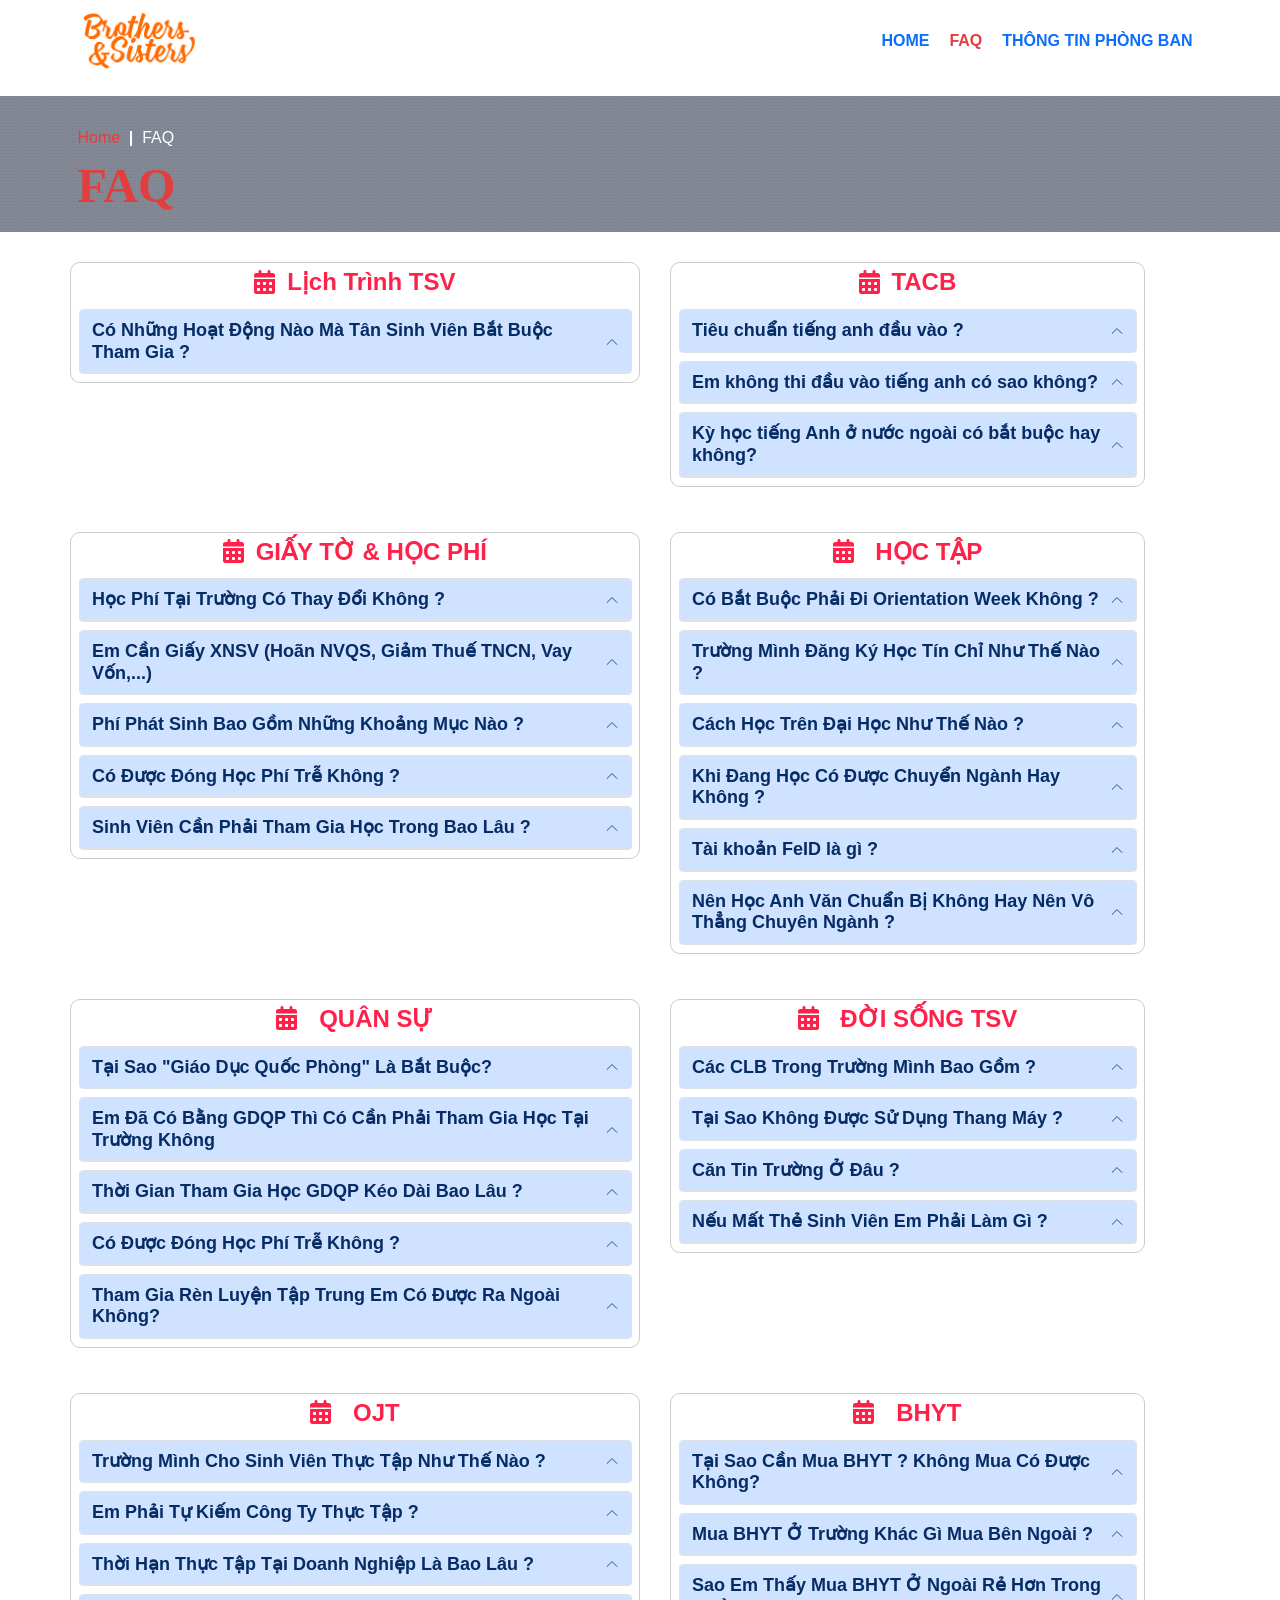
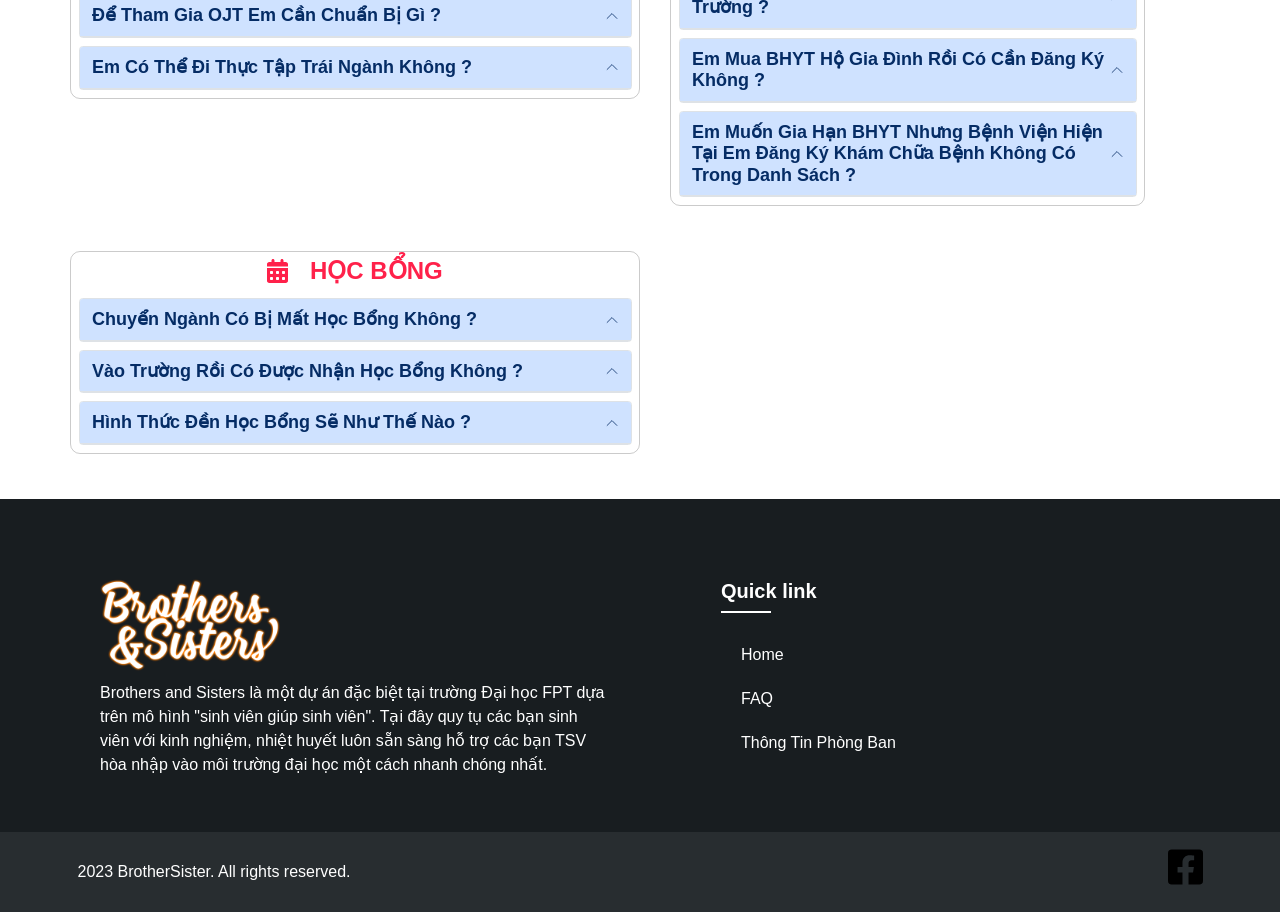
<file: faq.html>
<!DOCTYPE html>
<html lang="en">
    <head>
        <meta charset="UTF-8" />
        <meta name="viewport" content="width=device-width, initial-scale=1.0" />
        <title>FPT BROSIS</title>
        <!-- Reset CSS -->
        <link rel="stylesheet" href="./assest/css/reset.css" />
        <!-- bootstrap -->
        <link
            rel="stylesheet"
            href="https://cdn.jsdelivr.net/npm/bootstrap@5.3.0/dist/css/bootstrap.min.css"
        />
        <!-- swiperJS -->
        <link
            rel="stylesheet"
            href="https://cdn.jsdelivr.net/npm/swiper@10/swiper-bundle.min.css"
        />
        <!-- Style CSS -->
        <link rel="stylesheet" href="./assest/css/style.css" />
    </head>
    <body>
        <header
            class="d-flex flex-wrap justify-content-center align-items-center py-3 mb-4 container"
        >
            <a
                href="./index.html"
                class="d-flex align-items-center mb-3 mb-md-0 me-md-auto link-body-emphasis text-decoration-none"
            >
                <img
                    src="./assest/Images/logobrosis.png"
                    alt=""
                    class="logo"
                    style="width: 120px"
                />
            </a>

            <ul class="nav nav-pills">
                <li class="nav-item">
                    <a href="./index.html" class="nav-link " aria-current="page"
                        >HOME</a
                    >
                </li>
                <li class="nav-item"><a href="./faq.html" class="nav-link active">FAQ</a></li>
                <li class="nav-item">
                    <a href="./phongban.html" class="nav-link">THÔNG TIN PHÒNG BAN</a>
                </li>
            </ul>
        </header>
        <main>
            <section class="breadcrumb pt-5">
                <div class="boxContent container">
                    <div class="line1">
                        <a href="./index.html" class="active">Home</a>
                        <div class="breakLine"></div>
                        <a href="./faq.html">FAQ</a>
                    </div>
                    <div class="line2"><p class="title">FAQ</p></div>
                </div>
                <div class="dotoverlay"></div>
            </section>
            <section class="faq-main pb-0 mt-5 mb-5">
                <div class="container">
                  <div class="faq-accordian">
                    <div class="row gap-5">
                      <div class="col-lg-6 col-md-12 mb-4" style="
                            height: fit-content;
                            border: 1px solid rgba(0, 0, 0, 0.204);
                            border-radius: 10px;
                          ">
                        <div id="ltsv">
                          <h3 style="text-align: center; margin-bottom: 12px; margin-top: 5px; color: #ff214a">
                            <svg xmlns="http://www.w3.org/2000/svg" style="transform: translateY(-2px);margin-right: 5px;" height="1em" viewBox="0 0 448 512" ><path style="fill: #ff214a;" d="M128 0c17.7 0 32 14.3 32 32V64H288V32c0-17.7 14.3-32 32-32s32 14.3 32 32V64h48c26.5 0 48 21.5 48 48v48H0V112C0 85.5 21.5 64 48 64H96V32c0-17.7 14.3-32 32-32zM0 192H448V464c0 26.5-21.5 48-48 48H48c-26.5 0-48-21.5-48-48V192zm64 80v32c0 8.8 7.2 16 16 16h32c8.8 0 16-7.2 16-16V272c0-8.8-7.2-16-16-16H80c-8.8 0-16 7.2-16 16zm128 0v32c0 8.8 7.2 16 16 16h32c8.8 0 16-7.2 16-16V272c0-8.8-7.2-16-16-16H208c-8.8 0-16 7.2-16 16zm144-16c-8.8 0-16 7.2-16 16v32c0 8.8 7.2 16 16 16h32c8.8 0 16-7.2 16-16V272c0-8.8-7.2-16-16-16H336zM64 400v32c0 8.8 7.2 16 16 16h32c8.8 0 16-7.2 16-16V400c0-8.8-7.2-16-16-16H80c-8.8 0-16 7.2-16 16zm144-16c-8.8 0-16 7.2-16 16v32c0 8.8 7.2 16 16 16h32c8.8 0 16-7.2 16-16V400c0-8.8-7.2-16-16-16H208zm112 16v32c0 8.8 7.2 16 16 16h32c8.8 0 16-7.2 16-16V400c0-8.8-7.2-16-16-16H336c-8.8 0-16 7.2-16 16z"/></svg>
                            Lịch Trình TSV
                          </h3>
                        </div>
            
                        <div class="accordion" id="accordionExample">
                            <div class="accordion-item">
                              <h2 class="accordion-header">
                                <button class="accordion-button" type="button" data-bs-toggle="collapse" data-bs-target="#ltsv1" >
                                    Có Những Hoạt Động Nào Mà Tân Sinh Viên Bắt Buộc Tham Gia ?
                                </button>
                              </h2>
                              <div id="ltsv1" class="accordion-collapse collapse" data-bs-parent="#accordionExample">
                                <div class="accordion-body">
                                    <div class="inner">
                                        <p>
                                          - Thi xếp lớp Tiếng Anh (dành cho các bạn không có chứng
                                          chỉ).
                                        </p>
                                        <p>- Nhận Welcome Kit.</p>
                                        <p>- Orientation Week (tuần lễ định hướng).</p>
                                        <p>- Lễ khai giảng.</p>
                                        <p>- Tháng rèn luyện tập trung. ...</p>
                                      </div>
                                </div>
                              </div>
                            </div>
                          </div>
                      </div>
                      <div class="col-lg-5 col-md-12 mb-4" style="
                            height: fit-content;
                            border: 1px solid rgba(0, 0, 0, 0.204);
                            border-radius: 10px;
                          ">
                        <div id="tacb">
                          <h3 style="text-align: center; margin-bottom: 12px; margin-top: 5px; color: #ff214a">
                            <svg xmlns="http://www.w3.org/2000/svg" style="transform: translateY(-2px);margin-right: 5px;" height="1em" viewBox="0 0 448 512" ><path style="fill: #ff214a;" d="M128 0c17.7 0 32 14.3 32 32V64H288V32c0-17.7 14.3-32 32-32s32 14.3 32 32V64h48c26.5 0 48 21.5 48 48v48H0V112C0 85.5 21.5 64 48 64H96V32c0-17.7 14.3-32 32-32zM0 192H448V464c0 26.5-21.5 48-48 48H48c-26.5 0-48-21.5-48-48V192zm64 80v32c0 8.8 7.2 16 16 16h32c8.8 0 16-7.2 16-16V272c0-8.8-7.2-16-16-16H80c-8.8 0-16 7.2-16 16zm128 0v32c0 8.8 7.2 16 16 16h32c8.8 0 16-7.2 16-16V272c0-8.8-7.2-16-16-16H208c-8.8 0-16 7.2-16 16zm144-16c-8.8 0-16 7.2-16 16v32c0 8.8 7.2 16 16 16h32c8.8 0 16-7.2 16-16V272c0-8.8-7.2-16-16-16H336zM64 400v32c0 8.8 7.2 16 16 16h32c8.8 0 16-7.2 16-16V400c0-8.8-7.2-16-16-16H80c-8.8 0-16 7.2-16 16zm144-16c-8.8 0-16 7.2-16 16v32c0 8.8 7.2 16 16 16h32c8.8 0 16-7.2 16-16V400c0-8.8-7.2-16-16-16H208zm112 16v32c0 8.8 7.2 16 16 16h32c8.8 0 16-7.2 16-16V400c0-8.8-7.2-16-16-16H336c-8.8 0-16 7.2-16 16z"/></svg>
                            TACB
                          </h3>
                        </div>
                        <!-- item1 -->
                        <div class="accordion" id="accordionExample">
                            <div class="accordion-item">
                              <h2 class="accordion-header">
                                <button class="accordion-button" type="button" data-bs-toggle="collapse" data-bs-target="#tacb1" >
                                    Tiêu chuẩn tiếng anh đầu vào ?
                                </button>
                              </h2>
                              <div id="tacb1" class="accordion-collapse collapse" data-bs-parent="#accordionExample">
                                <div class="accordion-body">
                                    <div class="inner">
                                        <p>
                                          - Đạt đủ chuẩn IELTS 6.0 trở lên/TOEFL iBT từ 80 bạn sẽ
                                          được miễn học tiếng Anh đầu vào.
                                        </p>
                                        <p>
                                          - Để được xác nhận về thông tin xác nhận chứng chỉ hiệu
                                          lực bạn cần nộp bảng cứng cho trường theo thông báo của
                                          cán bộ tuyển sinh trước hạn để được cập nhật.
                                        </p>
                                    </div>
                                </div>
                              </div>
                            </div>
                        </div>
                        <!-- item2 -->
                        <div class="accordion" id="accordionExample">
                            <div class="accordion-item">
                              <h2 class="accordion-header">
                                <button class="accordion-button" type="button" data-bs-toggle="collapse" data-bs-target="#tacb2" >
                                    Em không thi đầu vào tiếng anh có sao không?
                                </button>
                              </h2>
                              <div id="tacb2" class="accordion-collapse collapse" data-bs-parent="#accordionExample">
                                <div class="accordion-body">
                                    <div class="inner">
                                        <p>
                                          - Khuyến khích thi để trải nghiệm và biết được trình độ
                                          tiếng Anh của bản thân, vì kỳ kiểm tra này các bạn sẽ có
                                          4 kỹ năng nghe - nói - đọc - viết.
                                        </p>
                                        <p>
                                          - Tuy nhiên trong trường hợp bất khả kháng BroSis cần
                                          biết rõ lý do và trách nhiệm về kết quả xếp lớp thuộc về
                                          TSV.
                                        </p>
                                      </div>
                                </div>
                              </div>
                            </div>
                        </div>
                        <!-- item3 -->
                        <div class="accordion" id="accordionExample">
                            <div class="accordion-item">
                              <h2 class="accordion-header">
                                <button class="accordion-button" type="button" data-bs-toggle="collapse" data-bs-target="#tacb3" >
                                    Kỳ học tiếng Anh ở nước ngoài có bắt buộc hay không?
                                </button>
                              </h2>
                              <div id="tacb3" class="accordion-collapse collapse" data-bs-parent="#accordionExample">
                                <div class="accordion-body">
                                    <div class="inner">
                                        <p>Trải nghiệm kỳ học tại nước ngoài sẽ giúp cho:</p>
                                        <br>
                                        <p>
                                          <strong>+ Mở rộng tầm nhìn:</strong> Việc cho bạn ra
                                          nước ngoài học tập trong một tháng sẽ giúp mở rộng tầm
                                          nhìn của sinh bạn. Bạn sẽ có cơ hội tiếp cận với môi
                                          trường học tập mới, gặp gỡ và học hỏi từ các giảng viên
                                          và sinh viên quốc tế. Điều này sẽ làm gia tăng kiến thức
                                          và kỹ năng mềm của bạn.
                                        </p>
                                        <br>
                                        <p>
                                          <strong>+ Nâng cao kỹ năng giao tiếp và tự tin:</strong>
                                          Việc bạn tiếp xúc với ngôn ngữ và văn hóa mới sẽ giúp
                                          cải thiện kỹ năng giao tiếp và sự tự tin. Bạn sẽ phải
                                          đối mặt với các tình huống mới, trở thành người tự lập
                                          và tìm hiểu cách thích nghi với môi trường mới. Đây là
                                          những kỹ năng quan trọng trong cuộc sống và sự nghiệp.
                                        </p>
                                        <br>
                                        <p>
                                          <strong>+ Mở rộng mối quan hệ:</strong> Qua việc học tập
                                          ở nước ngoài, bạn sẽ có cơ hội kết nối và mối quan hệ
                                          của bạn ở nước ngoài. Điều này có thể mang lại lợi ích
                                          về sau khi bạn tốt nghiệp, khi có bạn một quan hệ đa
                                          dạng và phong phú có thể hỗ trợ cho việc tìm kiếm việc
                                          làm hoặc phát triển sự nghiệp.
                                        </p>
                                        <br>
                                        <p>
                                          <strong>+ Khám phá văn hóa mới:</strong> Việc sinh viên
                                          được sống và học tập trong một môi trường văn hóa mới sẽ
                                          giúp mở mang kiến thức và hiểu biết về văn hóa, lịch sử
                                          và đời sống của quốc gia đó. Điều này có thể tạo ra
                                          những trải nghiệm và kỷ niệm đáng nhớ cho sinh viên.
                                        </p>
                                        <br>
                                        <p>
                                          <strong>+ Kích thích sự phát triển cá nhân:</strong>
                                          Việc bạn trải nghiệm cuộc sống và học tập ở nước ngoài
                                          sẽ giúp kích thích sự phát triển cá nhân. Bạn sẽ đối mặt
                                          với thử thách mới, khám phá và phát triển khả năng sáng
                                          tạo và tư duy phản biện.
                                        </p>
                                        <br>
                                        <p>
                                          Còn việc chăm sóc của bạn, trường mình sẽ gửi một đội
                                          ngũ cán bộ nhân viên có kinh nghiệm làm việc ở nước
                                          ngoài sẽ hỗ trợ cho các bạn trong khoảng 1 tuần đầu tiên
                                          để hỗ trợ các bạn làm quen với nề nếp cũng như lối sống
                                          ở nước ngoài, ngoài ra còn có con là người quản lý hỗ
                                          trợ cho bạn nên cô cũng yên tâm một phần nha.
                                        </p>
                                      </div>
                                </div>
                              </div>
                            </div>
                        </div>
                      </div>
                      <div class="col-lg-6 col-md-12 mb-4" style="
                            height: fit-content;
                            border: 1px solid rgba(0, 0, 0, 0.204);
                            border-radius: 10px;
                          ">
                        <div id="gthp">
                          <h3 style="text-align: center;margin-bottom: 12px; margin-top: 5px; color: #ff214a">
                            <svg xmlns="http://www.w3.org/2000/svg" style="transform: translateY(-2px);margin-right: 5px;" height="1em" viewBox="0 0 448 512" ><path style="fill: #ff214a;" d="M128 0c17.7 0 32 14.3 32 32V64H288V32c0-17.7 14.3-32 32-32s32 14.3 32 32V64h48c26.5 0 48 21.5 48 48v48H0V112C0 85.5 21.5 64 48 64H96V32c0-17.7 14.3-32 32-32zM0 192H448V464c0 26.5-21.5 48-48 48H48c-26.5 0-48-21.5-48-48V192zm64 80v32c0 8.8 7.2 16 16 16h32c8.8 0 16-7.2 16-16V272c0-8.8-7.2-16-16-16H80c-8.8 0-16 7.2-16 16zm128 0v32c0 8.8 7.2 16 16 16h32c8.8 0 16-7.2 16-16V272c0-8.8-7.2-16-16-16H208c-8.8 0-16 7.2-16 16zm144-16c-8.8 0-16 7.2-16 16v32c0 8.8 7.2 16 16 16h32c8.8 0 16-7.2 16-16V272c0-8.8-7.2-16-16-16H336zM64 400v32c0 8.8 7.2 16 16 16h32c8.8 0 16-7.2 16-16V400c0-8.8-7.2-16-16-16H80c-8.8 0-16 7.2-16 16zm144-16c-8.8 0-16 7.2-16 16v32c0 8.8 7.2 16 16 16h32c8.8 0 16-7.2 16-16V400c0-8.8-7.2-16-16-16H208zm112 16v32c0 8.8 7.2 16 16 16h32c8.8 0 16-7.2 16-16V400c0-8.8-7.2-16-16-16H336c-8.8 0-16 7.2-16 16z"/></svg>
                            GIẤY TỜ &amp; HỌC PHÍ
                          </h3>
                        </div>
            
                        <!-- item1 -->
                        <div class="accordion" id="accordionExample">
                            <div class="accordion-item">
                              <h2 class="accordion-header">
                                <button class="accordion-button" type="button" data-bs-toggle="collapse" data-bs-target="#gthp1" >
                                    Học Phí Tại Trường Có Thay Đổi Không ?
                                </button>
                              </h2>
                              <div id="gthp1" class="accordion-collapse collapse" data-bs-parent="#accordionExample">
                                <div class="accordion-body">
                                    <div class="inner">
                                        <p>
                                          - Trường sẽ tăng học phí tùy theo thông báo được đề ra.
                                        </p>
                                        <p>
                                          - Thông báo thay đổi học phí sẽ được đăng cách thời điểm
                                          tăng ít nhất 01 kỳ, nên hãy theo dõi trên FAP để cập
                                          nhật thông tin nhé.
                                        </p>
                                      </div>
                                </div>
                              </div>
                            </div>
                        </div>
                        <!-- item2 -->
                        <div class="accordion" id="accordionExample">
                            <div class="accordion-item">
                              <h2 class="accordion-header">
                                <button class="accordion-button" type="button" data-bs-toggle="collapse" data-bs-target="#gthp2" >
                                    Em Cần Giấy XNSV (Hoãn NVQS, Giảm Thuế TNCN, Vay Vốn,...)
                                </button>
                              </h2>
                              <div id="gthp2" class="accordion-collapse collapse" data-bs-parent="#accordionExample">
                                <div class="accordion-body">
                                    <div class="inner">
                                        <p>
                                          <strong>1. Offline:</strong> bạn có thể thực hiện thủ
                                          tục trực tiếp tại Dịch vụ sinh viên (P.106)
                                        </p>
                                        <p>
                                          <strong>2. Online:</strong> vào FAP &gt; Phân mục Thủ tục
                                          giấy tờ &gt; Xác nhận sinh viên &gt; Điền thông tin &gt; Tải mẫu
                                          đơn &gt; Upload mẫu đơn &gt; Nộp
                                        </p>
                                        <br>
                                        <p>
                                          Thời gian nhận đơn có chữ ký và đóng dấu sẽ sau 2-3 ngày
                                          làm việc. TSV cần chú ý thời gian để đến Dịch vụ sinh
                                          viên (P.106) nhận bản cứng. Phí thực hiện: 20.000đ/đơn.
                                        </p>
                                      </div>
                                </div>
                              </div>
                            </div>
                        </div>
                        <!-- item3 -->
                        <div class="accordion" id="accordionExample">
                            <div class="accordion-item">
                              <h2 class="accordion-header">
                                <button class="accordion-button" type="button" data-bs-toggle="collapse" data-bs-target="#gthp3" >
                                    Phí Phát Sinh Bao Gồm Những Khoảng Mục Nào ?
                                </button>
                              </h2>
                              <div id="gthp3" class="accordion-collapse collapse" data-bs-parent="#accordionExample">
                                <div class="accordion-body">
                                    <div class="inner">
                                        <p>Ngoài tiền học phí mỗi kì thì sinh viên FPT không cần đóng bất kì chi phí phát sinh nào.</p>
                                      </div>
                                </div>
                              </div>
                            </div>
                        </div>
                        <!-- item4 -->
                        <div class="accordion" id="accordionExample">
                            <div class="accordion-item">
                              <h2 class="accordion-header">
                                <button class="accordion-button" type="button" data-bs-toggle="collapse" data-bs-target="#gthp4" >
                                    Có Được Đóng Học Phí Trễ Không ?
                                </button>
                              </h2>
                              <div id="gthp4" class="accordion-collapse collapse" data-bs-parent="#accordionExample">
                                <div class="accordion-body">
                                    <div class="inner">
                                        <p>
                                          - Trường sẽ thông báo thời hạn nộp học phí trên FAP.
                                        </p>
                                        <p>
                                          - Nộp trễ hạn SV sẽ được xem là
                                          <strong>"Tự nguyện thôi học"</strong>.
                                        </p>
                                        <p>
                                          - Cần đóng phí 2.300.000đ kèm học phí để có thể tham gia
                                          học tập.
                                        </p>
                                      </div>
                                </div>
                              </div>
                            </div>
                        </div>
                        <!-- item5 -->
                        <div class="accordion" id="accordionExample">
                            <div class="accordion-item">
                              <h2 class="accordion-header">
                                <button class="accordion-button" type="button" data-bs-toggle="collapse" data-bs-target="#gthp5" >
                                    Sinh Viên Cần Phải Tham Gia Học Trong Bao Lâu ?
                                </button>
                              </h2>
                              <div id="gthp5" class="accordion-collapse collapse" data-bs-parent="#accordionExample">
                                <div class="accordion-body">
                                    <div class="inner">
                                        <p>
                                          - Bao gồm: 09 kỳ học (không bao gồm thời gian học tiếng
                                          Anh dự bị)
                                        </p>
                                        <p>
                                          - Thời gian tối đa sinh viên được theo học ở trường là
                                          14 kỳ/người/ngành học (Bao gồm thời gian bảo lưu).
                                        </p>
                                        <p>- Bảo lưu không được quá 02 kỳ liên tiếp.</p>
                                      </div>
                                </div>
                              </div>
                            </div>
                        </div>
                      </div>
                      <div class="col-lg-5 col-md-12 mb-4" style="
                            height: fit-content;
                            border: 1px solid rgba(0, 0, 0, 0.204);
                            border-radius: 10px;
                          ">
                        <div id="ht">
                          <h3 style="text-align: center;margin-bottom: 12px; margin-top: 5px; color: #ff214a">
                            <svg xmlns="http://www.w3.org/2000/svg" style="transform: translateY(-2px);margin-right: 5px;" height="1em" viewBox="0 0 448 512" ><path style="fill: #ff214a;" d="M128 0c17.7 0 32 14.3 32 32V64H288V32c0-17.7 14.3-32 32-32s32 14.3 32 32V64h48c26.5 0 48 21.5 48 48v48H0V112C0 85.5 21.5 64 48 64H96V32c0-17.7 14.3-32 32-32zM0 192H448V464c0 26.5-21.5 48-48 48H48c-26.5 0-48-21.5-48-48V192zm64 80v32c0 8.8 7.2 16 16 16h32c8.8 0 16-7.2 16-16V272c0-8.8-7.2-16-16-16H80c-8.8 0-16 7.2-16 16zm128 0v32c0 8.8 7.2 16 16 16h32c8.8 0 16-7.2 16-16V272c0-8.8-7.2-16-16-16H208c-8.8 0-16 7.2-16 16zm144-16c-8.8 0-16 7.2-16 16v32c0 8.8 7.2 16 16 16h32c8.8 0 16-7.2 16-16V272c0-8.8-7.2-16-16-16H336zM64 400v32c0 8.8 7.2 16 16 16h32c8.8 0 16-7.2 16-16V400c0-8.8-7.2-16-16-16H80c-8.8 0-16 7.2-16 16zm144-16c-8.8 0-16 7.2-16 16v32c0 8.8 7.2 16 16 16h32c8.8 0 16-7.2 16-16V400c0-8.8-7.2-16-16-16H208zm112 16v32c0 8.8 7.2 16 16 16h32c8.8 0 16-7.2 16-16V400c0-8.8-7.2-16-16-16H336c-8.8 0-16 7.2-16 16z"/></svg>
                            <i class="fa fa-angle-right" style="margin: 5px"></i>
                            HỌC TẬP
                          </h3>
                        </div>
                        <!-- item1 -->
                        <div class="accordion" id="accordionExample">
                            <div class="accordion-item">
                              <h2 class="accordion-header">
                                <button class="accordion-button" type="button" data-bs-toggle="collapse" data-bs-target="#ht1" >
                                    Có Bắt Buộc Phải Đi Orientation Week Không ?
                                </button>
                              </h2>
                              <div id="ht1" class="accordion-collapse collapse" data-bs-parent="#accordionExample">
                                <div class="accordion-body">
                                    <div class="inner">
                                        <p>
                                          Bắt buộc em nhé, Orientation week là chuỗi định hướng
                                          giúp SV nắm được các thông tin cơ bản về kỹ năng mềm,
                                          thời gian học, các phòng ban hỗ trợ, CLB,... cung cấp
                                          cho SV hành trang hòa nhập vào môi trường mới.
                                        </p>
                                      </div>
                                </div>
                              </div>
                            </div>
                        </div>
                        <!-- item2 -->
                        <div class="accordion" id="accordionExample">
                            <div class="accordion-item">
                              <h2 class="accordion-header">
                                <button class="accordion-button" type="button" data-bs-toggle="collapse" data-bs-target="#ht2" >
                                    Trường Mình Đăng Ký Học Tín Chỉ Như Thế Nào ?
                                </button>
                              </h2>
                              <div id="ht2" class="accordion-collapse collapse" data-bs-parent="#accordionExample">
                                <div class="accordion-body">
                                    <div class="inner">
                                        <p>
                                          Trường theo hệ thống đăng ký theo môn. Mỗi môn sẽ tương
                                          đương với số tín chỉ khác nhau. Hãy theo dõi FAP để xem
                                          chi tiết nhé.
                                        </p>
                                      </div>
                                </div>
                              </div>
                            </div>
                        </div>
                        <!-- item3 -->
                        <div class="accordion" id="accordionExample">
                            <div class="accordion-item">
                              <h2 class="accordion-header">
                                <button class="accordion-button" type="button" data-bs-toggle="collapse" data-bs-target="#ht3" >
                                    Cách Học Trên Đại Học Như Thế Nào ?
                                </button>
                              </h2>
                              <div id="ht3" class="accordion-collapse collapse" data-bs-parent="#accordionExample">
                                <div class="accordion-body">
                                    <div class="inner">
                                        <p>
                                          Trường học là nơi tạo môi trường để các bạn có thể học
                                          tập mà trong đó: giảng viên sẽ là người hướng dẫn. Chính
                                          vì vậy đại học cần tính tự lập, nỗ lực và kỷ luật cao để
                                          đạt được thành tích tốt nhé.
                                        </p>
                                      </div>
                                </div>
                              </div>
                            </div>
                        </div>
                        <!-- item4 -->
                        <div class="accordion" id="accordionExample">
                            <div class="accordion-item">
                              <h2 class="accordion-header">
                                <button class="accordion-button" type="button" data-bs-toggle="collapse" data-bs-target="#ht4" >
                                    Khi Đang Học Có Được Chuyển Ngành Hay Không ?
                                </button>
                              </h2>
                              <div id="ht4" class="accordion-collapse collapse" data-bs-parent="#accordionExample">
                                <div class="accordion-body">
                                    <div class="inner">
                                        <p>
                                          - Việc chuyển ngành sẽ cần phải thực hiện trước 04 tuần
                                          khi kỳ học mới bắt đầu.
                                        </p>
                                        <p>
                                          - Phí thực hiện là:<strong> 2.300.000đ/lần.</strong>
                                        </p>
                                        <p>
                                          - Thủ tục thực hiện có thể online trên FAP hoặc offline
                                          tại Dịch vụ sinh viên (P.106).
                                        </p>
                                      </div>
                                </div>
                              </div>
                            </div>
                        </div>
                        <!-- item5 -->
                        <div class="accordion" id="accordionExample">
                            <div class="accordion-item">
                              <h2 class="accordion-header">
                                <button class="accordion-button" type="button" data-bs-toggle="collapse" data-bs-target="#ht5" >
                                    Tài khoản FeID là gì ?
                                </button>
                              </h2>
                              <div id="ht5" class="accordion-collapse collapse" data-bs-parent="#accordionExample">
                                <div class="accordion-body">
                                    <div class="inner">
                                        <p>
                                          - Khi vào trường TSV sẽ cung cấp mail cá nhân cho phòng
                                          đào tạo để được cấp tài khoản FeId
                                        </p>
                                        <p>
                                          - Sinh viên sẽ dùng để đăng nhập vào trang fap.fpt.edu.vn
                                          để cập nhật thời khoá biểu, điểm thi, tin tức từ trường
                                        </p>
                                        <p>
                                          - Mọi vấn đề liên hệ đến BroSis của mình đê được hướng dẫn
                                          hổ trợ.
                                        </p>
                                      </div>
                                </div>
                              </div>
                            </div>
                        </div>
                        <!-- item6 -->
                        <div class="accordion" id="accordionExample">
                            <div class="accordion-item">
                              <h2 class="accordion-header">
                                <button class="accordion-button" type="button" data-bs-toggle="collapse" data-bs-target="#ht6" >
                                    Nên Học Anh Văn Chuẩn Bị Không Hay Nên Vô Thẳng Chuyên Ngành ?
                                </button>
                              </h2>
                              <div id="ht6" class="accordion-collapse collapse" data-bs-parent="#accordionExample">
                                <div class="accordion-body">
                                    <div class="inner">
                                        <p>- Quyết định là tùy thuộc vào bạn.</p>
                                        <p>
                                          - Nếu không cần lo lắng tài chính, muốn nhiều trải
                                          nghiệm thì học tiếng Anh sẽ cung cấp theo cho bạn khoảng
                                          thời gian, kỷ niệm sinh hoạt cùng bạn bè,...
                                        </p>
                                        <p>
                                          - Có nguyện vọng sớm tốt nghiệp: nộp bằng tiếng Anh để
                                          được vào thẳng chuyên ngành --&gt; rút ngắn được thời gian
                                          tham gia học.
                                        </p>
                                      </div>
                                </div>
                              </div>
                            </div>
                        </div>
                      </div>
                      <div class="col-lg-6 col-md-12 mb-4" style="
                            height: fit-content;
                            border: 1px solid rgba(0, 0, 0, 0.204);
                            border-radius: 10px;
                          ">
                        <div id="qs">
                          <h3 style="text-align: center;margin-bottom: 12px; margin-top: 5px; color: #ff214a">
                            <svg xmlns="http://www.w3.org/2000/svg" style="transform: translateY(-2px);margin-right: 5px;" height="1em" viewBox="0 0 448 512" ><path style="fill: #ff214a;" d="M128 0c17.7 0 32 14.3 32 32V64H288V32c0-17.7 14.3-32 32-32s32 14.3 32 32V64h48c26.5 0 48 21.5 48 48v48H0V112C0 85.5 21.5 64 48 64H96V32c0-17.7 14.3-32 32-32zM0 192H448V464c0 26.5-21.5 48-48 48H48c-26.5 0-48-21.5-48-48V192zm64 80v32c0 8.8 7.2 16 16 16h32c8.8 0 16-7.2 16-16V272c0-8.8-7.2-16-16-16H80c-8.8 0-16 7.2-16 16zm128 0v32c0 8.8 7.2 16 16 16h32c8.8 0 16-7.2 16-16V272c0-8.8-7.2-16-16-16H208c-8.8 0-16 7.2-16 16zm144-16c-8.8 0-16 7.2-16 16v32c0 8.8 7.2 16 16 16h32c8.8 0 16-7.2 16-16V272c0-8.8-7.2-16-16-16H336zM64 400v32c0 8.8 7.2 16 16 16h32c8.8 0 16-7.2 16-16V400c0-8.8-7.2-16-16-16H80c-8.8 0-16 7.2-16 16zm144-16c-8.8 0-16 7.2-16 16v32c0 8.8 7.2 16 16 16h32c8.8 0 16-7.2 16-16V400c0-8.8-7.2-16-16-16H208zm112 16v32c0 8.8 7.2 16 16 16h32c8.8 0 16-7.2 16-16V400c0-8.8-7.2-16-16-16H336c-8.8 0-16 7.2-16 16z"/></svg>
                            <i class="fa fa-sun" style="margin: 5px"></i>
                            QUÂN SỰ
                          </h3>
                        </div>
            
                        <!-- item1 -->
                        <div class="accordion" id="accordionExample">
                            <div class="accordion-item">
                              <h2 class="accordion-header">
                                <button class="accordion-button" type="button" data-bs-toggle="collapse" data-bs-target="#qs1" >
                                    Tại Sao "Giáo Dục Quốc Phòng" Là Bắt Buộc?
                                </button>
                              </h2>
                              <div id="qs1" class="accordion-collapse collapse" data-bs-parent="#accordionExample">
                                <div class="accordion-body">
                                    <div class="inner">
                                        <p>
                                          - Đây là một trong những điều kiện để được xét tốt
                                          nghiệp bậc cử nhân.
                                        </p>
                                        <p>
                                          - Sau khi tham gia học GDQP các bạn sinh viên sẽ nhận
                                          được bằng chứng nhận hoàn thành sau khi học (Theo dõi
                                          FAP để biết về lịch phát bằng nếu có).
                                        </p>
                                      </div>
                                </div>
                              </div>
                            </div>
                        </div>
                        <!-- item2 -->
                        <div class="accordion" id="accordionExample">
                            <div class="accordion-item">
                              <h2 class="accordion-header">
                                <button class="accordion-button" type="button" data-bs-toggle="collapse" data-bs-target="#qs2" >
                                    Em Đã Có Bằng GDQP Thì Có Cần Phải Tham Gia Học Tại Trường Không
                                </button>
                              </h2>
                              <div id="qs2" class="accordion-collapse collapse" data-bs-parent="#accordionExample">
                                <div class="accordion-body">
                                    <div class="inner">
                                        <p>
                                          - Vẫn có vì đi kèm với học GDQP đây còn được xem là
                                          ""tháng rèn luyện tập trung"" - là thời gian để TSV rèn
                                          luyện tính tự lập và hòa nhập nhanh chóng hơn trong môi
                                          trường.
                                        </p>
                                        <p>
                                          - Tuy nhiên TSV sẽ được miễn học lý thuyết và chỉ cần
                                          tham gia học thực hành tại Trường Quân sự Quân khu 7
                                          theo sự sắp xếp của nhà trường.
                                        </p>
                                        <p>
                                          - Để được miễn học phần lý thuyết SV cần nộp bảng cứng
                                          của chứng chỉ GDQP tại Dịch vụ sinh viên (P.106).
                                        </p>
                                      </div>
                                </div>
                              </div>
                            </div>
                        </div>
                        <!-- item3 -->
                        <div class="accordion" id="accordionExample">
                            <div class="accordion-item">
                              <h2 class="accordion-header">
                                <button class="accordion-button" type="button" data-bs-toggle="collapse" data-bs-target="#qs3" >
                                    Thời Gian Tham Gia Học GDQP Kéo Dài Bao Lâu ?
                                </button>
                              </h2>
                              <div id="qs3" class="accordion-collapse collapse" data-bs-parent="#accordionExample">
                                <div class="accordion-body">
                                    <div class="inner">
                                        <p>
                                          Sẽ kéo dài trong 01 tháng. Lịch trình chi tiết sẽ thông
                                          báo sau trong mục "Lịch trình TSV".
                                        </p>
                                      </div>
                                </div>
                              </div>
                            </div>
                        </div>
                        <!-- item4 -->
                        <div class="accordion" id="accordionExample">
                            <div class="accordion-item">
                              <h2 class="accordion-header">
                                <button class="accordion-button" type="button" data-bs-toggle="collapse" data-bs-target="#qs4" >
                                    Có Được Đóng Học Phí Trễ Không ?
                                </button>
                              </h2>
                              <div id="qs4" class="accordion-collapse collapse" data-bs-parent="#accordionExample">
                                <div class="accordion-body">
                                    <div class="inner">
                                        <p>
                                          - Trường sẽ thông báo thời hạn nộp học phí trên FAP.
                                        </p>
                                        <p>
                                          - Nộp trễ hạn SV sẽ được xem là
                                          <strong>"Tự nguyện thôi học"</strong>.
                                        </p>
                                        <p>
                                          - Cần đóng phí 2.300.000đ kèm học phí để có thể tham gia
                                          học tập.
                                        </p>
                                      </div>
                                </div>
                              </div>
                            </div>
                        </div>
                        <!-- item5 -->
                        <div class="accordion" id="accordionExample">
                            <div class="accordion-item">
                              <h2 class="accordion-header">
                                <button class="accordion-button" type="button" data-bs-toggle="collapse" data-bs-target="#qs5" >
                                    Tham Gia Rèn Luyện Tập Trung Em Có Được Ra Ngoài Không?
                                </button>
                              </h2>
                              <div id="qs5" class="accordion-collapse collapse" data-bs-parent="#accordionExample">
                                <div class="accordion-body">
                                    <div class="inner">
                                        <p>
                                          Cần có sự xem xét và chấp thuận từ những bên liên quan
                                          cho những lý do hợp lý - vui lòng liên hệ với cán bộ hỗ
                                          trợ trong khu quân sự để được biết chi tiết.
                                        </p>
                                      </div>
                                </div>
                              </div>
                            </div>
                        </div>
                      </div>
                      <div class="col-lg-5 col-md-12 mb-4" style="
                            height: fit-content;
                            border: 1px solid rgba(0, 0, 0, 0.204);
                            border-radius: 10px;
                          ">
                        <div id="hdtsv">
                          <h3 style="text-align: center;margin-bottom: 12px; margin-top: 5px; color: #ff214a">
                            <svg xmlns="http://www.w3.org/2000/svg" style="transform: translateY(-2px);margin-right: 5px;" height="1em" viewBox="0 0 448 512" ><path style="fill: #ff214a;" d="M128 0c17.7 0 32 14.3 32 32V64H288V32c0-17.7 14.3-32 32-32s32 14.3 32 32V64h48c26.5 0 48 21.5 48 48v48H0V112C0 85.5 21.5 64 48 64H96V32c0-17.7 14.3-32 32-32zM0 192H448V464c0 26.5-21.5 48-48 48H48c-26.5 0-48-21.5-48-48V192zm64 80v32c0 8.8 7.2 16 16 16h32c8.8 0 16-7.2 16-16V272c0-8.8-7.2-16-16-16H80c-8.8 0-16 7.2-16 16zm128 0v32c0 8.8 7.2 16 16 16h32c8.8 0 16-7.2 16-16V272c0-8.8-7.2-16-16-16H208c-8.8 0-16 7.2-16 16zm144-16c-8.8 0-16 7.2-16 16v32c0 8.8 7.2 16 16 16h32c8.8 0 16-7.2 16-16V272c0-8.8-7.2-16-16-16H336zM64 400v32c0 8.8 7.2 16 16 16h32c8.8 0 16-7.2 16-16V400c0-8.8-7.2-16-16-16H80c-8.8 0-16 7.2-16 16zm144-16c-8.8 0-16 7.2-16 16v32c0 8.8 7.2 16 16 16h32c8.8 0 16-7.2 16-16V400c0-8.8-7.2-16-16-16H208zm112 16v32c0 8.8 7.2 16 16 16h32c8.8 0 16-7.2 16-16V400c0-8.8-7.2-16-16-16H336c-8.8 0-16 7.2-16 16z"/></svg>
                            <i class="fa fa-times" style="margin: 5px"></i>
                            ĐỜI SỐNG TSV
                          </h3>
                        </div>
                        <!-- item1 -->
                        <div class="accordion" id="accordionExample">
                            <div class="accordion-item">
                              <h2 class="accordion-header">
                                <button class="accordion-button" type="button" data-bs-toggle="collapse" data-bs-target="#hdtsv1" >
                                    Các CLB Trong Trường Mình Bao Gồm ?
                                </button>
                              </h2>
                              <div id="hdtsv1" class="accordion-collapse collapse" data-bs-parent="#accordionExample">
                                <div class="accordion-body">
                                    <div class="inner">
                                        <p>
                                          Rất nhiều CLB hấp dẫn, về nhiều lĩnh vực, một số CLB tiêu biểu như:
                                          FMC, FVC, FSC, FIT,...
                                        </p>
                                      </div>
                                </div>
                              </div>
                            </div>
                        </div>
                        <!-- item2 -->
                        <div class="accordion" id="accordionExample">
                            <div class="accordion-item">
                              <h2 class="accordion-header">
                                <button class="accordion-button" type="button" data-bs-toggle="collapse" data-bs-target="#hdtsv2" >
                                    Tại Sao Không Được Sử Dụng Thang Máy ?
                                </button>
                              </h2>
                              <div id="hdtsv2" class="accordion-collapse collapse" data-bs-parent="#accordionExample">
                                <div class="accordion-body">
                                    <div class="inner">
                                        <p>
                                            Thang máy nhằm mục đích phụ vụ cho Giảng viên/CBNV làm
                                            việc tại các tầng cao.
                                          </p>
                                      </div>
                                </div>
                              </div>
                            </div>
                        </div>
                        <!-- item3 -->
                        <div class="accordion" id="accordionExample">
                            <div class="accordion-item">
                              <h2 class="accordion-header">
                                <button class="accordion-button" type="button" data-bs-toggle="collapse" data-bs-target="#hdtsv3" >
                                    Căn Tin Trường Ở Đâu ?
                                </button>
                              </h2>
                              <div id="hdtsv3" class="accordion-collapse collapse" data-bs-parent="#accordionExample">
                                <div class="accordion-body">
                                    <div class="inner">
                                        <p>
                                          Từ cửa chính Toà BETA đại học FPT Quy Nhơn, nhìn sang phải là
                                          toà căn tin của trường
                                        </p>
                                        <p>- Tầng 1: Căn tin phục vụ các loại đồ ăn sáng trưa tối cho Sinh Viên.</p>
                                        <p>- Tầng 2: Khu vực căn tin dành cho FSchool.</p>
                                        <p>- Cạnh Tầng trêt: Cửa hàng tiện lợi thu nhỏ trong trường cho HS-SV KTX.</p>
                                      </div>
                                </div>
                              </div>
                            </div>
                        </div>
                        <!-- 
                        <div class="accordion" id="accordionExample">
                            <div class="accordion-item">
                              <h2 class="accordion-header">
                                <button class="accordion-button" type="button" data-bs-toggle="collapse" data-bs-target="#hdtsv4" >
                                    TỪ KTX Bắt Xe Bus Thế Nào Vậy ?
                                </button>
                              </h2>
                              <div id="hdtsv4" class="accordion-collapse collapse" data-bs-parent="#accordionExample">
                                <div class="accordion-body">
                                    <div class="inner">
                                        <p>1. Bắt xe 99 màu đỏ (tầm 15p sẽ có 1 xe)</p>
                                        <p>
                                          2. Đưa thẻ sinh viên cứng thì giá xe là 3.000đ/chuyến
                                        </p>
                                        <p>3. Trạm trung chuyển</p>
                                        <p>
                                          - Đi tầm 30 phút sẽ ngừng tại chung cư C7,C8 (trên đường
                                          Man Thiện) hay trước trường Giao Thông Vận Tải đối diện
                                          điện máy Nguyễn Kim. Đợi F-bus.
                                        </p>
                                        <p>- Dừng tại Ngã ba Mỹ Thành. Đợi xe D4.</p>
                                        <p>4. Từ trạm đến trường</p>
                                        <p>
                                          - Lịch trình F-bus xem
                                          <a style="font-weight: bold" href="https://www.facebook.com/fptaround/posts/659513122880908?ref=embed_post">tại đây</a>.
                                        </p>
                                        <p>
                                          - Xe D4 sẽ dừng tại trạm khu CNC cách trường vài trăm
                                          mét đi bộ.
                                        </p>
                                      </div>
                                </div>
                              </div>
                            </div>
                        </div>-->
                        <!-- item5 -->
                        <div class="accordion" id="accordionExample">
                            <div class="accordion-item">
                              <h2 class="accordion-header">
                                <button class="accordion-button" type="button" data-bs-toggle="collapse" data-bs-target="#hdtsv5" >
                                    Nếu Mất Thẻ Sinh Viên Em Phải Làm Gì ?
                                </button>
                              </h2>
                              <div id="hdtsv5" class="accordion-collapse collapse" data-bs-parent="#accordionExample">
                                <div class="accordion-body">
                                    <div class="inner">
                                        <p>
                                          - Em cần liên hệ với phòng Dịch vụ sinh viên (P.106) để
                                          thực hiện thủ tục làm lại thẻ SV theo sự hướng dẫn của
                                          các anh/chị cán bộ.
                                        </p>
                                        <p>
                                          - Để thực hiện thủ tục này bạn cần thực hiện đóng phí là
                                          100.000đ
                                        </p>
                                      </div>
                                </div>
                              </div>
                            </div>
                        </div>
                      </div>
                      <div class="col-lg-6 col-md-12 mb-4" style="
                            height: fit-content;
                            border: 1px solid rgba(0, 0, 0, 0.204);
                            border-radius: 10px;
                          ">
                        <div id="ojt">
                          <h3 style="text-align: center;margin-bottom: 12px; margin-top: 5px; color: #ff214a">
                            <svg xmlns="http://www.w3.org/2000/svg" style="transform: translateY(-2px);margin-right: 5px;" height="1em" viewBox="0 0 448 512" ><path style="fill: #ff214a;" d="M128 0c17.7 0 32 14.3 32 32V64H288V32c0-17.7 14.3-32 32-32s32 14.3 32 32V64h48c26.5 0 48 21.5 48 48v48H0V112C0 85.5 21.5 64 48 64H96V32c0-17.7 14.3-32 32-32zM0 192H448V464c0 26.5-21.5 48-48 48H48c-26.5 0-48-21.5-48-48V192zm64 80v32c0 8.8 7.2 16 16 16h32c8.8 0 16-7.2 16-16V272c0-8.8-7.2-16-16-16H80c-8.8 0-16 7.2-16 16zm128 0v32c0 8.8 7.2 16 16 16h32c8.8 0 16-7.2 16-16V272c0-8.8-7.2-16-16-16H208c-8.8 0-16 7.2-16 16zm144-16c-8.8 0-16 7.2-16 16v32c0 8.8 7.2 16 16 16h32c8.8 0 16-7.2 16-16V272c0-8.8-7.2-16-16-16H336zM64 400v32c0 8.8 7.2 16 16 16h32c8.8 0 16-7.2 16-16V400c0-8.8-7.2-16-16-16H80c-8.8 0-16 7.2-16 16zm144-16c-8.8 0-16 7.2-16 16v32c0 8.8 7.2 16 16 16h32c8.8 0 16-7.2 16-16V400c0-8.8-7.2-16-16-16H208zm112 16v32c0 8.8 7.2 16 16 16h32c8.8 0 16-7.2 16-16V400c0-8.8-7.2-16-16-16H336c-8.8 0-16 7.2-16 16z"/></svg>
                            <i class="fa fa-bell-o" style="margin: 5px"></i>
                            OJT
                          </h3>
                        </div>
            
                        <!-- item1 -->
                        <div class="accordion" id="accordionExample">
                            <div class="accordion-item">
                              <h2 class="accordion-header">
                                <button class="accordion-button" type="button" data-bs-toggle="collapse" data-bs-target="#ojt1" >
                                    Trường Mình Cho Sinh Viên Thực Tập Như Thế Nào ?
                                </button>
                              </h2>
                              <div id="ojt1" class="accordion-collapse collapse" data-bs-parent="#accordionExample">
                                <div class="accordion-body">
                                    <div class="inner">
                                        <p>
                                          - Thực tập hay On The Job Traning (OJT) được diễn ra tại
                                          kỳ 6 chuyên ngành.
                                        </p>
                                        <p>
                                          - Đây là một trong những điều kiện tiên quyết để xét tốt
                                          nghiệp.
                                        </p>
                                        <p>
                                          - Để biết chi tiết về OJT các bạn có thể xem
                                          <a style="font-weight: bold" href="https://career-hcmuni.fpt.edu.vn/ojt">tại đây</a>.
                                        </p>
                                      </div>
                                </div>
                              </div>
                            </div>
                        </div>
                        <!-- item2 -->
                        <div class="accordion" id="accordionExample">
                            <div class="accordion-item">
                              <h2 class="accordion-header">
                                <button class="accordion-button" type="button" data-bs-toggle="collapse" data-bs-target="#ojt2" >
                                    Em Phải Tự Kiếm Công Ty Thực Tập ?
                                </button>
                              </h2>
                              <div id="ojt2" class="accordion-collapse collapse" data-bs-parent="#accordionExample">
                                <div class="accordion-body">
                                    <div class="inner">
                                        <p>
                                          - Trường có phòng Quan hệ doanh nghiệp - là cầu nối giữa
                                          sinh viên FPT và các doanh nghiệp.
                                        </p>
                                        <p>
                                          - Bạn có thể tự chọn công ty phù hợp với ngành hoặc chọn
                                          công ty trong danh sách trường đưa ra.
                                        </p>
                                        <p>
                                          - Để biết chi tiết về OJT các bạn có thể xem
                                          <a style="font-weight: bold" target="_blank" href="https://career-hcmuni.fpt.edu.vn/ojt">tại đây</a>.
                                        </p>
                                      </div>
                                </div>
                              </div>
                            </div>
                        </div>
                        <!-- item3 -->
                        <div class="accordion" id="accordionExample">
                            <div class="accordion-item">
                              <h2 class="accordion-header">
                                <button class="accordion-button" type="button" data-bs-toggle="collapse" data-bs-target="#ojt3" >
                                    Thời Hạn Thực Tập Tại Doanh Nghiệp Là Bao Lâu ?
                                </button>
                              </h2>
                              <div id="ojt3" class="accordion-collapse collapse" data-bs-parent="#accordionExample">
                                <div class="accordion-body">
                                    <div class="inner">
                                        <p>Ít nhất 12 tuần kể từ khi đi thực tập chính thức.</p>
                                      </div>
                                </div>
                              </div>
                            </div>
                        </div>
                        <!-- item4 -->
                        <div class="accordion" id="accordionExample">
                            <div class="accordion-item">
                              <h2 class="accordion-header">
                                <button class="accordion-button" type="button" data-bs-toggle="collapse" data-bs-target="#ojt4" >
                                    Để Tham Gia OJT Em Cần Chuẩn Bị Gì ?
                                </button>
                              </h2>
                              <div id="ojt4" class="accordion-collapse collapse" data-bs-parent="#accordionExample">
                                <div class="accordion-body">
                                    <div class="inner">
                                        <p>- Các kỹ năng mềm (giao tiếp,...).</p>
                                        <p>
                                          - Chuyên môn nền tảng (một số công ty sẽ có kiểm tra đầu
                                          vào).
                                        </p>
                                        <p>- Tinh thần thật tốt.</p>
                                        <p>- CV online và proposal (nếu có).</p>
                                        <p>
                                          - Và các giấy tờ khác theo yêu cầu của trường (nếu có).
                                        </p>
                                      </div>
                                </div>
                              </div>
                            </div>
                        </div>
                        <!-- item5 -->
                        <div class="accordion" id="accordionExample">
                            <div class="accordion-item">
                              <h2 class="accordion-header">
                                <button class="accordion-button" type="button" data-bs-toggle="collapse" data-bs-target="#ojt5" >
                                    Em Có Thể Đi Thực Tập Trái Ngành Không ?
                                </button>
                              </h2>
                              <div id="ojt5" class="accordion-collapse collapse" data-bs-parent="#accordionExample">
                                <div class="accordion-body">
                                    <div class="inner">
                                        <p>
                                          - OJT là theo chương trình học vì vậy cần chọn đúng nhóm
                                          ngành thực tập.
                                        </p>
                                        <p>
                                          - Để biết chi tiết về OJT các bạn có thể xem
                                          <a style="font-weight: bold" target="_blank" href="https://career-hcmuni.fpt.edu.vn/ojt">tại đây</a>.
                                        </p>
                                      </div>
                                </div>
                              </div>
                            </div>
                        </div>
                      </div>
                      <div class="col-lg-5 col-md-12 mb-4" style="
                            height: fit-content;
                            border: 1px solid rgba(0, 0, 0, 0.204);
                            border-radius: 10px;
                          ">
                        <div id="bhyt">
                          <h3 style="text-align: center;margin-bottom: 12px; margin-top: 5px; color: #ff214a">
                            <svg xmlns="http://www.w3.org/2000/svg" style="transform: translateY(-2px);margin-right: 5px;" height="1em" viewBox="0 0 448 512" ><path style="fill: #ff214a;" d="M128 0c17.7 0 32 14.3 32 32V64H288V32c0-17.7 14.3-32 32-32s32 14.3 32 32V64h48c26.5 0 48 21.5 48 48v48H0V112C0 85.5 21.5 64 48 64H96V32c0-17.7 14.3-32 32-32zM0 192H448V464c0 26.5-21.5 48-48 48H48c-26.5 0-48-21.5-48-48V192zm64 80v32c0 8.8 7.2 16 16 16h32c8.8 0 16-7.2 16-16V272c0-8.8-7.2-16-16-16H80c-8.8 0-16 7.2-16 16zm128 0v32c0 8.8 7.2 16 16 16h32c8.8 0 16-7.2 16-16V272c0-8.8-7.2-16-16-16H208c-8.8 0-16 7.2-16 16zm144-16c-8.8 0-16 7.2-16 16v32c0 8.8 7.2 16 16 16h32c8.8 0 16-7.2 16-16V272c0-8.8-7.2-16-16-16H336zM64 400v32c0 8.8 7.2 16 16 16h32c8.8 0 16-7.2 16-16V400c0-8.8-7.2-16-16-16H80c-8.8 0-16 7.2-16 16zm144-16c-8.8 0-16 7.2-16 16v32c0 8.8 7.2 16 16 16h32c8.8 0 16-7.2 16-16V400c0-8.8-7.2-16-16-16H208zm112 16v32c0 8.8 7.2 16 16 16h32c8.8 0 16-7.2 16-16V400c0-8.8-7.2-16-16-16H336c-8.8 0-16 7.2-16 16z"/></svg>
                            <i class="fa fa-envelope-open" style="margin: 5px"></i>
                            BHYT
                          </h3>
                        </div>
                        <!-- item1 -->
                        <div class="accordion" id="accordionExample">
                            <div class="accordion-item">
                              <h2 class="accordion-header">
                                <button class="accordion-button" type="button" data-bs-toggle="collapse" data-bs-target="#bhyt1" >
                                    Tại Sao Cần Mua BHYT ? Không Mua Có Được Không?
                                </button>
                              </h2>
                              <div id="bhyt1" class="accordion-collapse collapse" data-bs-parent="#accordionExample">
                                <div class="accordion-body">
                                    <div class="inner">
                                        <p>
                                          - BHYT là cần thiết để phòng ngừa cho các trường hợp rủi
                                          ro.
                                        </p>
                                        <p>- Có thể tự mua/mua tại trường (DVSV).</p>
                                        <p>
                                          - Việc duy trì BHYT khiến cho hạn mức quyền lợi tốt hơn
                                          với BHYT bị ngắt quãng (chi tiết tìm hiểu về quyền lợi
                                          BHYT 5 năm liên tục).
                                        </p>
                                        <p>
                                          - Nếu có thể nên mua, trong trường hợp không tham gia
                                          BHYT, cần TSV xác nhận đã nhận đủ thông tin từ Brothers
                                          and Sisters.
                                        </p>
                                      </div>
                                </div>
                              </div>
                            </div>
                        </div>
                        <!-- item2 -->
                        <div class="accordion" id="accordionExample">
                            <div class="accordion-item">
                              <h2 class="accordion-header">
                                <button class="accordion-button" type="button" data-bs-toggle="collapse" data-bs-target="#bhyt2" >
                                    Mua BHYT Ở Trường Khác Gì Mua Bên Ngoài ?
                                </button>
                              </h2>
                              <div id="bhyt2" class="accordion-collapse collapse" data-bs-parent="#accordionExample">
                                <div class="accordion-body">
                                    <div class="inner">
                                        <p>
                                          BHYT mua tại trường có chính sách hỗ trợ nên sẽ rẻ hơn
                                          bên ngoài. Chính vì vậy hãy theo dõi thông báo từ
                                          Brothers and Sisters hoặc trên FAP/mail để cập nhật
                                          thông tin về thời gian mở đăng ký BHYT.
                                        </p>
                                      </div>
                                </div>
                              </div>
                            </div>
                        </div>
                        <!-- item3 -->
                        <div class="accordion" id="accordionExample">
                            <div class="accordion-item">
                              <h2 class="accordion-header">
                                <button class="accordion-button" type="button" data-bs-toggle="collapse" data-bs-target="#bhyt3" >
                                    Sao Em Thấy Mua BHYT Ở Ngoài Rẻ Hơn Trong Trường ?
                                </button>
                              </h2>
                              <div id="bhyt3" class="accordion-collapse collapse" data-bs-parent="#accordionExample">
                                <div class="accordion-body">
                                    <div class="inner">
                                        <p>
                                          Gói BHYT được mua tại trường có thời hạn sử dụng nhiều
                                          tháng hơn bên ngoài nên sẽ mắc hơn nhưng bình quân hàng
                                          tháng rẻ hơn.
                                        </p>
                                      </div>
                                </div>
                              </div>
                            </div>
                        </div>
                        <!-- item4 -->
                        <div class="accordion" id="accordionExample">
                            <div class="accordion-item">
                              <h2 class="accordion-header">
                                <button class="accordion-button" type="button" data-bs-toggle="collapse" data-bs-target="#bhyt4" >
                                    Em Mua BHYT Hộ Gia Đình Rồi Có Cần Đăng Ký Không ?
                                </button>
                              </h2>
                              <div id="bhyt4" class="accordion-collapse collapse" data-bs-parent="#accordionExample">
                                <div class="accordion-body">
                                    <div class="inner">
                                        <p>Mua theo hộ rồi thì không cần nữa.</p>
                                      </div>
                                </div>
                              </div>
                            </div>
                        </div>
                        <!-- item5 -->
                        <div class="accordion" id="accordionExample">
                            <div class="accordion-item">
                              <h2 class="accordion-header">
                                <button class="accordion-button" type="button" data-bs-toggle="collapse" data-bs-target="#bhyt5" >
                                    Em Muốn Gia Hạn BHYT Nhưng Bệnh Viện Hiện Tại Em Đăng Ký Khám Chữa Bệnh Không Có Trong Danh Sách ?
                                </button>
                              </h2>
                              <div id="bhyt5" class="accordion-collapse collapse" data-bs-parent="#accordionExample">
                                <div class="accordion-body">
                                    <div class="inner">
                                        <p>
                                          - Danh sách bệnh viện KCB chỉ có phạm vi là các bệnh
                                          viện trong khu vực TP.HCM.
                                        </p>
                                        <p>
                                          - Cần đọc kỹ về thông tin bệnh viện và ghi chú đi kèm để
                                          có thể lựa chọn bệnh viện phù hợp.
                                        </p>
                                        <p>
                                          - Một số bệnh viện nằm trong diện chỉ gia hạn cho BHYT
                                          hiện đang đăng ký và không chấp nhận đăng ký mới.
                                        </p>
                                      </div>
                                </div>
                              </div>
                            </div>
                        </div>
            
                      </div>
            
                      <div class="col-lg-6 col-md-12 mb-4" style="
                          height: fit-content;
                          border: 1px solid rgba(0, 0, 0, 0.204);
                          border-radius: 10px;
                        ">
                        <div id="hb">
                          <h3 style="text-align: center;margin-bottom: 12px; margin-top: 5px; color: #ff214a">
                            <svg xmlns="http://www.w3.org/2000/svg" style="transform: translateY(-2px);margin-right: 5px;" height="1em" viewBox="0 0 448 512" ><path style="fill: #ff214a;" d="M128 0c17.7 0 32 14.3 32 32V64H288V32c0-17.7 14.3-32 32-32s32 14.3 32 32V64h48c26.5 0 48 21.5 48 48v48H0V112C0 85.5 21.5 64 48 64H96V32c0-17.7 14.3-32 32-32zM0 192H448V464c0 26.5-21.5 48-48 48H48c-26.5 0-48-21.5-48-48V192zm64 80v32c0 8.8 7.2 16 16 16h32c8.8 0 16-7.2 16-16V272c0-8.8-7.2-16-16-16H80c-8.8 0-16 7.2-16 16zm128 0v32c0 8.8 7.2 16 16 16h32c8.8 0 16-7.2 16-16V272c0-8.8-7.2-16-16-16H208c-8.8 0-16 7.2-16 16zm144-16c-8.8 0-16 7.2-16 16v32c0 8.8 7.2 16 16 16h32c8.8 0 16-7.2 16-16V272c0-8.8-7.2-16-16-16H336zM64 400v32c0 8.8 7.2 16 16 16h32c8.8 0 16-7.2 16-16V400c0-8.8-7.2-16-16-16H80c-8.8 0-16 7.2-16 16zm144-16c-8.8 0-16 7.2-16 16v32c0 8.8 7.2 16 16 16h32c8.8 0 16-7.2 16-16V400c0-8.8-7.2-16-16-16H208zm112 16v32c0 8.8 7.2 16 16 16h32c8.8 0 16-7.2 16-16V400c0-8.8-7.2-16-16-16H336c-8.8 0-16 7.2-16 16z"/></svg>
                            <i class="fa fa-users" style="margin: 5px"></i>
                            HỌC BỔNG
                          </h3>
                        </div>
            
                        <!-- item1 -->
                        <div class="accordion" id="accordionExample">
                            <div class="accordion-item">
                              <h2 class="accordion-header">
                                <button class="accordion-button" type="button" data-bs-toggle="collapse" data-bs-target="#hb1" >
                                    Chuyển Ngành Có Bị Mất Học Bổng Không ?
                                </button>
                              </h2>
                              <div id="hb1" class="accordion-collapse collapse" data-bs-parent="#accordionExample">
                                <div class="accordion-body">
                                    <div class="inner">
                                        <p>- Nếu chuyển trong cùng khối ngành SS/SE/SA sẽ không bị mất học bổng.</p>
                                        <p>- Nếu chuyển khác khối ngành sẽ bị thu hồi học bổng.</p>
                                      </div>
                                </div>
                              </div>
                            </div>
                        </div>
                        <!-- item2 -->
                        <div class="accordion" id="accordionExample">
                            <div class="accordion-item">
                              <h2 class="accordion-header">
                                <button class="accordion-button" type="button" data-bs-toggle="collapse" data-bs-target="#hb2" >
                                    Vào Trường Rồi Có Được Nhận Học Bổng Không ?
                                </button>
                              </h2>
                              <div id="hb2" class="accordion-collapse collapse" data-bs-parent="#accordionExample">
                                <div class="accordion-body">
                                    <div class="inner">
                                        <p>- Học bổng tại FPT HCMC thường chỉ được trao khi các bạn tham gia kỳ thi học bổng được tổ chức
                                          trước khi vào trường.</p>
                                        <p>- Sau khi vào trường sẽ rất hiếm cơ hội được trao học bổng (trừ những trường hợp đặc biệt).</p>
                                        <p>- Tại trường nếu học tập/hoạt động phong trào xuất sắc bạn có thể nhận được tiền khen thưởng từ
                                          trường (từ 500.000đ đến 10.000.000đ cho các SV có thành tích xuất sắc được khen thưởng ở mỗi kỳ).
                                        </p>
                                      </div>
                                </div>
                              </div>
                            </div>
                        </div>
                        <!-- item3 -->
                        <div class="accordion" id="accordionExample">
                            <div class="accordion-item">
                              <h2 class="accordion-header">
                                <button class="accordion-button" type="button" data-bs-toggle="collapse" data-bs-target="#hb3" >
                                    Hình Thức Đền Học Bổng Sẽ Như Thế Nào ?
                                </button>
                              </h2>
                              <div id="hb3" class="accordion-collapse collapse" data-bs-parent="#accordionExample">
                                <div class="accordion-body">
                                    <div class="inner">
                                        <p>- Có, hình thức đền học bổng sẽ được tính như sau: <strong>%Học Bổng * Tiền Môn Học</strong>.</p>
                                        <p>- Ví dụ: một môn học có phí được công bố là 4.000.000đ và sinh viên có học bổng 50% -&gt; Nếu rớt
                                          môn các bạn cần phải đóng: <strong>30%*4.000.000đ</strong></p>
                    
                                        <p><strong>Lưu ý:</strong> tiền đề học bổng sẽ được thu hồi riêng với tiền đăng ký học lại.</p>
                                      </div>
                                </div>
                              </div>
                            </div>
                        </div>
                      </div>
                    </div>
                  </div>
              </div></section>
        </main>
        <footer>
            <div class="footer-upper" style="padding-top: 5rem">
                <div class="container">
                    <div class="row">
                        <div class="col-lg-6 col-md-6 col-sm-12 mb-4 p-5">
                            <div class="footer-about">
                                <img
                                    src="./assest/Images/logobrowwhite.png"
                                    alt=""
                                    style="width: 180px"
                                />
                                <p class="mt-3 mb-3 white">
                                    Brothers and Sisters là một dự án đặc biệt
                                    tại trường Đại học FPT dựa trên mô hình
                                    "sinh viên giúp sinh viên". Tại đây quy tụ
                                    các bạn sinh viên với kinh nghiệm, nhiệt
                                    huyết luôn sẵn sàng hỗ trợ các bạn TSV hòa
                                    nhập vào môi trường đại học một cách nhanh
                                    chóng nhất.
                                </p>
                            </div>
                        </div>
                        <div class="col-lg-6 col-md-6 col-sm-12 mb-4 p-5">
                            <div class="footer-links" style="margin-left: 10%">
                                <h3 class="white">Quick link</h3>
                                <ul>
                                    <li><a href="index.html">Home</a></li>
                                    <li><a href="faq.html">FAQ</a></li>
                                    <li>
                                        <a href="phongban.html"
                                            >Thông Tin Phòng Ban</a
                                        >
                                    </li>
                                </ul>
                            </div>
                        </div>
                    </div>
                </div>
            </div>
            <div class="footer-copyright p-4">
                <div class="container">
                    <div
                        class="copyright-inner d-flex align-items-center justify-content-between"
                    >
                        <div class="copyright-text">
                            <p class="m-0 white">
                                2023 BrotherSister. All rights reserved.
                            </p>
                        </div>
                        <div class="social-links">
                            <ul>
                                <li>
                                    <a
                                        href="https://www.facebook.com/khoaak71.vip/"
                                        target="_blank"
                                        ><svg
                                            xmlns="http://www.w3.org/2000/svg"
                                            height="40px"
                                            viewBox="0 0 448 512"
                                        >
                                            <path
                                                d="M400 32H48A48 48 0 0 0 0 80v352a48 48 0 0 0 48 48h137.25V327.69h-63V256h63v-54.64c0-62.15 37-96.48 93.67-96.48 27.14 0 55.52 4.84 55.52 4.84v61h-31.27c-30.81 0-40.42 19.12-40.42 38.73V256h68.78l-11 71.69h-57.78V480H400a48 48 0 0 0 48-48V80a48 48 0 0 0-48-48z"
                                            />
                                        </svg>
                                    </a>
                                </li>
                            </ul>
                        </div>
                    </div>
                </div>
            </div>
        </footer>

        <script src="https://cdn.jsdelivr.net/npm/swiper@10/swiper-bundle.min.js"></script>

        <script src="https://cdn.jsdelivr.net/npm/bootstrap@5.3.0/dist/js/bootstrap.bundle.min.js"></script>
        <script src="./assest/JS/app.js"></script>
    </body>
</html>
</file>
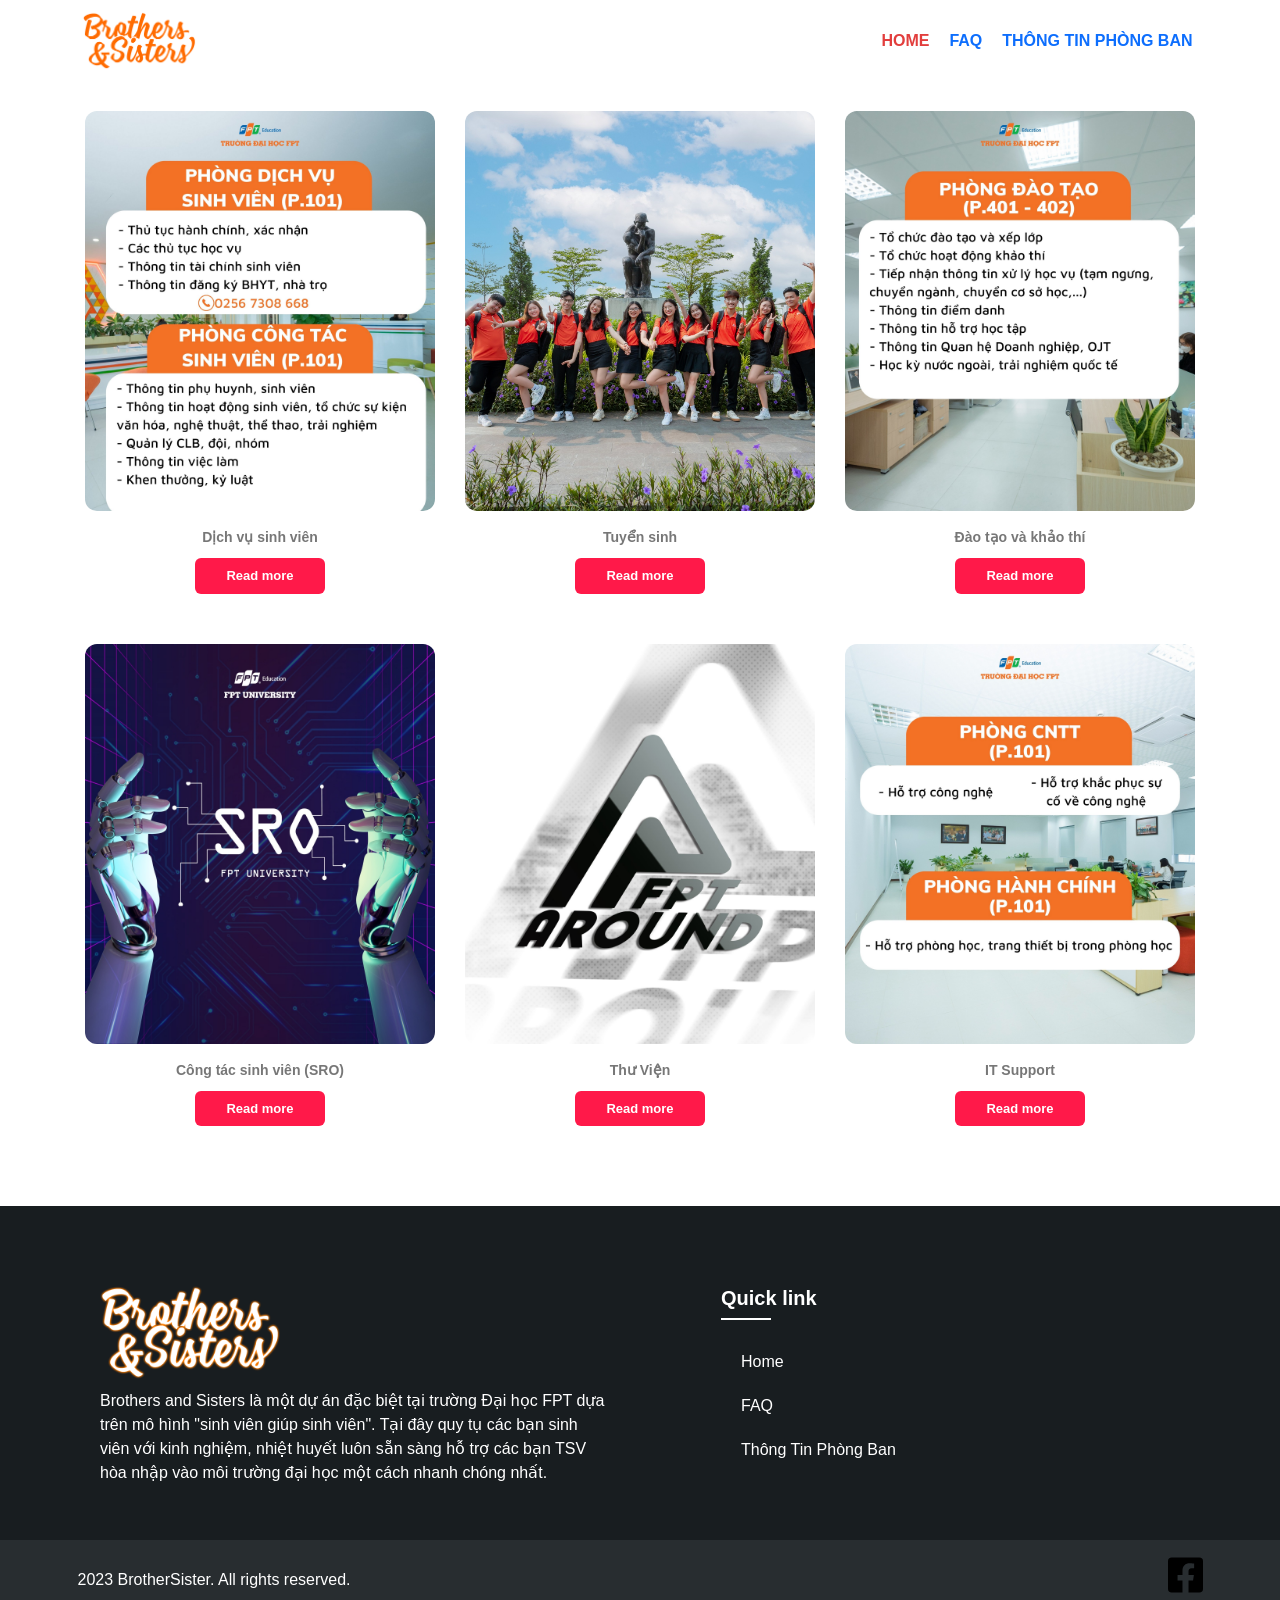
<file: phongban.html>
<!DOCTYPE html>
<html lang="en">
    <head>
        <meta charset="UTF-8" />
        <meta name="viewport" content="width=device-width, initial-scale=1.0" />
        <title>FPT BROSIS</title>
        <!-- Reset CSS -->
        <link rel="stylesheet" href="./assest/css/reset.css" />
        <!-- bootstrap -->
        <link
            rel="stylesheet"
            href="https://cdn.jsdelivr.net/npm/bootstrap@5.3.0/dist/css/bootstrap.min.css"
        />
        <!-- swiperJS -->
        <link
            rel="stylesheet"
            href="https://cdn.jsdelivr.net/npm/swiper@10/swiper-bundle.min.css"
        />
        <!-- Style CSS -->
        <link rel="stylesheet" href="./assest/css/style.css" />
    </head>
    <body>
        <header
            class="d-flex flex-wrap justify-content-center align-items-center py-3 mb-4 container"
        >
            <a
                href="./index.html"
                class="d-flex align-items-center mb-3 mb-md-0 me-md-auto link-body-emphasis text-decoration-none"
            >
                <img
                    src="./assest/Images/logobrosis.png"
                    alt=""
                    class="logo"
                    style="width: 120px"
                />
            </a>

            <ul class="nav nav-pills">
                <li class="nav-item">
                    <a
                        href="./index.html"
                        class="nav-link active"
                        aria-current="page"
                        >HOME</a
                    >
                </li>
                <li class="nav-item">
                    <a href="./faq.html" class="nav-link">FAQ</a>
                </li>
                <li class="nav-item">
                    <a href="./phongban.html" class="nav-link"
                        >THÔNG TIN PHÒNG BAN</a
                    >
                </li>
            </ul>
        </header>
        <main>
            <div class="container mb-5 mt-5">
                <div class="row">
                    <div class="myCard col-lg-4 col-md-6 col-sm-12">
                        <div class="myCard_content">
                            <div class="myCard_img">
                                <img
                                    src="./assest/Images/001 dvsv.jpg"
                                    alt=""
                                />
                            </div>
                            <div class="myCard_label">Dịch vụ sinh viên</div>
                            <a
                                class="myCard_button mt-3"
                                href="./phongban_tabs.html?id=dvsv"
                                >Read more</a
                            >
                        </div>
                    </div>
                    <div class="myCard col-lg-4 col-md-6 col-sm-12">
                        <div class="myCard_content">
                            <div class="myCard_img">
                                <img src="./assest/Images/002 ts.jpg" alt="" />
                            </div>
                            <div class="myCard_label">Tuyển sinh</div>
                            <a
                                class="myCard_button mt-3"
                                href="./phongban_tabs.html?id=ts"
                                >Read more</a
                            >
                        </div>
                    </div>
                    <div class="myCard col-lg-4 col-md-6 col-sm-12">
                        <div class="myCard_content">
                            <div class="myCard_img">
                                <img
                                    src="./assest/Images/003 DTKTHI.jpg"
                                    alt=""
                                />
                            </div>
                            <div class="myCard_label">Đào tạo và khảo thí</div>
                            <a
                                class="myCard_button mt-3"
                                href="./phongban_tabs.html?id=dtkt"
                                >Read more</a
                            >
                        </div>
                    </div>
                    <div class="myCard col-lg-4 col-md-6 col-sm-12">
                        <div class="myCard_content">
                            <div class="myCard_img">
                                <img src="./assest/Images/sro.jpg" alt="" />
                            </div>
                            <div class="myCard_label">
                                Công tác sinh viên (SRO)
                            </div>
                            <a
                                class="myCard_button mt-3"
                                href="./phongban_tabs.html?id=ctsv"
                                >Read more</a
                            >
                        </div>
                    </div>
                    <div class="myCard col-lg-4 col-md-6 col-sm-12">
                        <div class="myCard_content">
                            <div class="myCard_img">
                                <img src="./assest/Images/icpdp.jpg" alt="" />
                            </div>
                            <div class="myCard_label">Thư Viện</div>
                            <a
                                class="myCard_button mt-3"
                                href="./phongban_tabs.html?id=idpdp"
                                >Read more</a
                            >
                        </div>
                    </div>
                    <div class="myCard col-lg-4 col-md-6 col-sm-12">
                        <div class="myCard_content">
                            <div class="myCard_img">
                                <img src="./assest/Images/itsp.jpg" alt="" />
                            </div>
                            <div class="myCard_label">IT Support</div>
                            <a
                                class="myCard_button mt-3"
                                href="./phongban_tabs.html?id=itsp"
                                >Read more</a
                            >
                        </div>
                    </div>
                </div>
            </div>
        </main>
        <footer>
            <div class="footer-upper" style="padding-top: 5rem">
                <div class="container">
                    <div class="row">
                        <div class="col-lg-6 col-md-6 col-sm-12 mb-4 p-5">
                            <div class="footer-about">
                                <img
                                    src="./assest/Images/logobrowwhite.png"
                                    alt=""
                                    style="width: 180px"
                                />
                                <p class="mt-3 mb-3 white">
                                    Brothers and Sisters là một dự án đặc biệt
                                    tại trường Đại học FPT dựa trên mô hình
                                    "sinh viên giúp sinh viên". Tại đây quy tụ
                                    các bạn sinh viên với kinh nghiệm, nhiệt
                                    huyết luôn sẵn sàng hỗ trợ các bạn TSV hòa
                                    nhập vào môi trường đại học một cách nhanh
                                    chóng nhất.
                                </p>
                            </div>
                        </div>
                        <div class="col-lg-6 col-md-6 col-sm-12 mb-4 p-5">
                            <div class="footer-links" style="margin-left: 10%">
                                <h3 class="white">Quick link</h3>
                                <ul>
                                    <li><a href="index.html">Home</a></li>
                                    <li><a href="faq.html">FAQ</a></li>
                                    <li>
                                        <a href="phongban.html"
                                            >Thông Tin Phòng Ban</a
                                        >
                                    </li>
                                </ul>
                            </div>
                        </div>
                    </div>
                </div>
            </div>
            <div class="footer-copyright p-4">
                <div class="container">
                    <div
                        class="copyright-inner d-flex align-items-center justify-content-between"
                    >
                        <div class="copyright-text">
                            <p class="m-0 white">
                                2023 BrotherSister. All rights reserved.
                            </p>
                        </div>
                        <div class="social-links">
                            <ul>
                                <li>
                                    <a
                                        href="https://www.facebook.com/daihocfptquynhon"
                                        target="_blank"
                                        ><svg
                                            xmlns="http://www.w3.org/2000/svg"
                                            height="40px"
                                            viewBox="0 0 448 512"
                                        >
                                            <path
                                                d="M400 32H48A48 48 0 0 0 0 80v352a48 48 0 0 0 48 48h137.25V327.69h-63V256h63v-54.64c0-62.15 37-96.48 93.67-96.48 27.14 0 55.52 4.84 55.52 4.84v61h-31.27c-30.81 0-40.42 19.12-40.42 38.73V256h68.78l-11 71.69h-57.78V480H400a48 48 0 0 0 48-48V80a48 48 0 0 0-48-48z"
                                            />
                                        </svg>
                                    </a>
                                </li>
                            </ul>
                        </div>
                    </div>
                </div>
            </div>
        </footer>

        <script src="https://cdn.jsdelivr.net/npm/swiper@10/swiper-bundle.min.js"></script>

        <script src="https://cdn.jsdelivr.net/npm/bootstrap@5.3.0/dist/js/bootstrap.bundle.min.js"></script>
        <script src="./assest/JS/app.js"></script>
    </body>
</html>
</file>
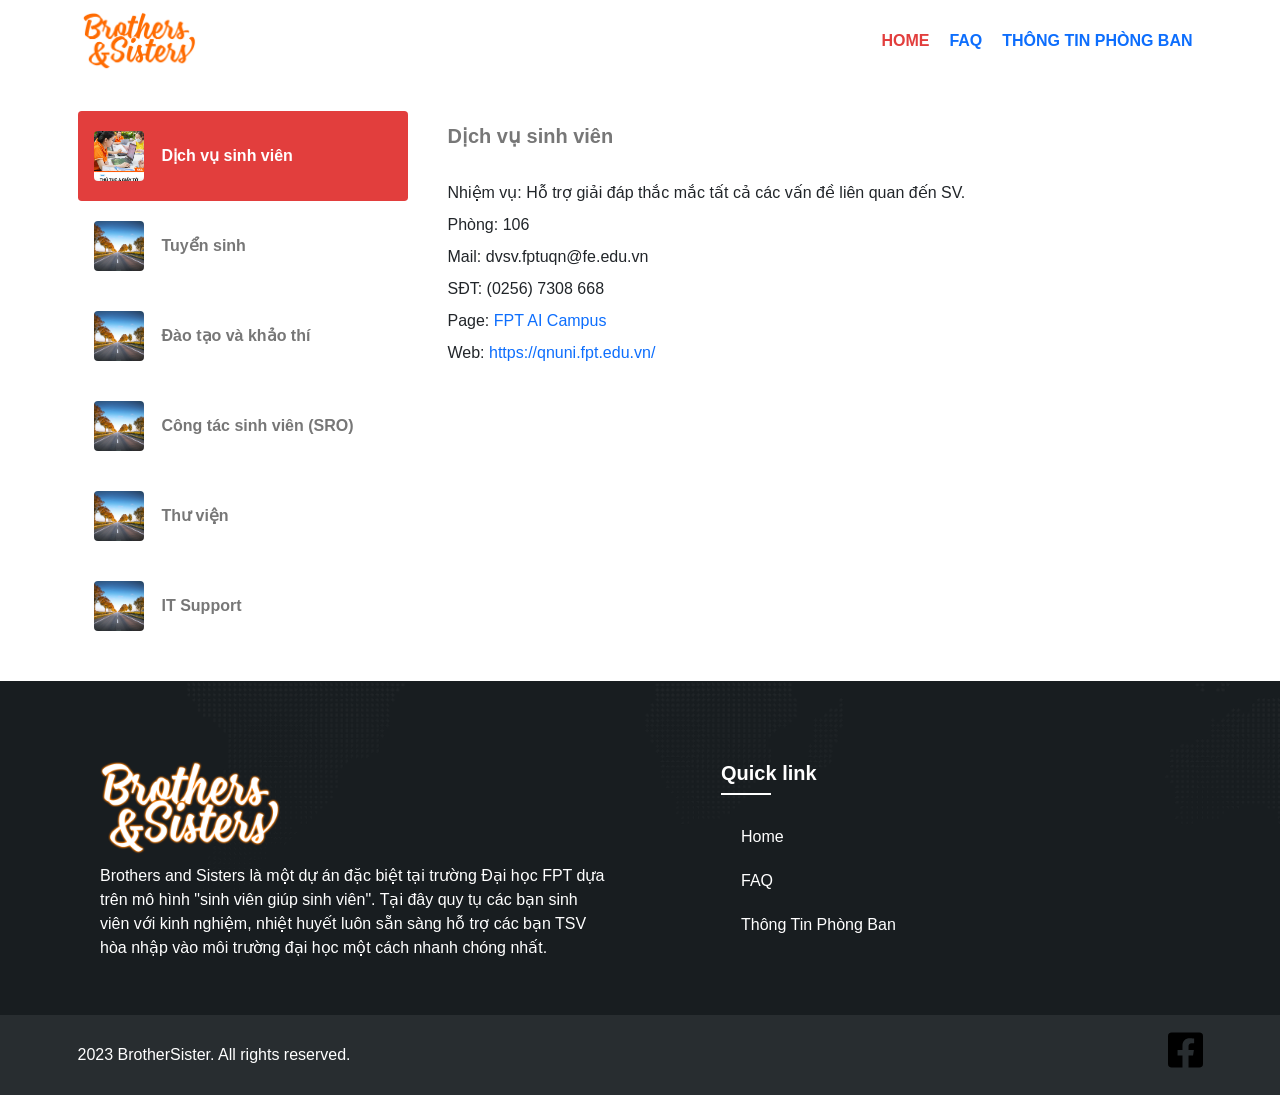
<file: phongban_tabs.html>
<!DOCTYPE html>
<html lang="en">
    <head>
        <meta charset="UTF-8" />
        <meta name="viewport" content="width=device-width, initial-scale=1.0" />
        <title>FPT BROSIS</title>
        <!-- Reset CSS -->
        <link rel="stylesheet" href="./assest/css/reset.css" />
        <!-- bootstrap -->
        <link
            rel="stylesheet"
            href="https://cdn.jsdelivr.net/npm/bootstrap@5.3.0/dist/css/bootstrap.min.css"
        />
        <!-- swiperJS -->
        <link
            rel="stylesheet"
            href="https://cdn.jsdelivr.net/npm/swiper@10/swiper-bundle.min.css"
        />
        <!-- Style CSS -->
        <link rel="stylesheet" href="./assest/css/style.css" />
    </head>
    <body>
        <header
            class="d-flex flex-wrap justify-content-center align-items-center py-3 mb-4 container"
        >
            <a
                href="./index.html"
                class="d-flex align-items-center mb-3 mb-md-0 me-md-auto link-body-emphasis text-decoration-none"
            >
                <img
                    src="./assest/Images/logobrosis.png"
                    alt=""
                    class="logo"
                    style="width: 120px"
                />
            </a>

            <ul class="nav nav-pills">
                <li class="nav-item">
                    <a
                        href="./index.html"
                        class="nav-link active"
                        aria-current="page"
                        >HOME</a
                    >
                </li>
                <li class="nav-item">
                    <a href="./faq.html" class="nav-link">FAQ</a>
                </li>
                <li class="nav-item">
                    <a href="./phongban.html" class="nav-link"
                        >THÔNG TIN PHÒNG BAN</a
                    >
                </li>
            </ul>
        </header>
        <main>
            <div class="d-flex align-items-start container mt-5 mb-5">
                <div class="nav flex-column nav-pills me-3" id="v-pills-tab">
                    <button
                        class="nav-link tab active"
                        data-bs-toggle="pill"
                        data-bs-target="#dvsv"
                    >
                        <img
                            src="./assest/Images/003 GIAY TO.jpg"
                            alt=""
                            class="icon"
                        />
                        <p class="label">Dịch vụ sinh viên</p>
                    </button>
                    <button
                        class="nav-link tab"
                        data-bs-toggle="pill"
                        data-bs-target="#ts"
                    >
                        <img
                            src="./assest/Images/hinh-nen-desktop-1-800x533.jpg"
                            alt=""
                            class="icon"
                        />
                        <p class="label">Tuyển sinh</p>
                    </button>
                    <button
                        class="nav-link tab"
                        data-bs-toggle="pill"
                        data-bs-target="#dtkt"
                    >
                        <img
                            src="./assest/Images/hinh-nen-desktop-1-800x533.jpg"
                            alt=""
                            class="icon"
                        />
                        <p class="label">Đào tạo và khảo thí</p>
                    </button>
                    <button
                        class="nav-link tab"
                        data-bs-toggle="pill"
                        data-bs-target="#ctsv"
                    >
                        <img
                            src="./assest/Images/hinh-nen-desktop-1-800x533.jpg"
                            alt=""
                            class="icon"
                        />
                        <p class="label">Công tác sinh viên (SRO)</p>
                    </button>
                <button
                        class="nav-link tab"
                        data-bs-toggle="pill"
                        data-bs-target="#tv"
                    >
                        <img
                            src="./assest/Images/hinh-nen-desktop-1-800x533.jpg"
                            alt=""
                            class="icon"
                        />
                        <p class="label">Thư viện</p>
                    </button>
                    <button
                        class="nav-link tab"
                        data-bs-toggle="pill"
                        data-bs-target="#itsp"
                    >
                        <img
                            src="./assest/Images/hinh-nen-desktop-1-800x533.jpg"
                            alt=""
                            class="icon"
                        />
                        <p class="label">IT Support</p>
                    </button>
                </div>
                <div class="tab-content p-5 pt-0" id="v-pills-tabContent">
                    <div class="tab-pane fade active show" id="dvsv">
                        <div class="boxContentTab">
                            <div class="heading">Dịch vụ sinh viên</div>
                            <p class="desc">
                                Nhiệm vụ: Hỗ trợ giải đáp thắc mắc tất cả các
                                vấn đề liên quan đến SV.
                            </p>
                            <p class="desc">Phòng: 106</p>
                            <p class="desc">Mail: dvsv.fptuqn@fe.edu.vn</p>
                            <p class="desc">SĐT: (0256) 7308 668</p>
                            <p class="desc">
                                Page:
                                <a
                                    href="https://qnuni.fpt.edu.vn/"
                                    >FPT AI Campus</a
                                >
                            </p>
                            <p class="desc">Web: <a href="https://qnuni.fpt.edu.vn/">https://qnuni.fpt.edu.vn/</a></p>
                        </div>
                    </div>
                    <div class="tab-pane fade" id="ts">
                        <div class="boxContentTab">
                            <div class="heading">Tuyển sinh</div>
                            <p class="desc">
                                Nhiệm vụ: Maketing, tư vấn hướng nghiệp cho sinh viên THPT.
                            </p>
                            <p class="desc">Phòng: 101</p>
                        
                            <p class="desc">Page: <a href="https://www.facebook.com/daihocfptquynhon">FPT AI Campus</a></p>
                            <p class="desc">Web: <a href="https://qnuni.fpt.edu.vn/">https://qnuni.fpt.edu.vn/</a></p>
                        </div>
                    </div>
                    <div class="tab-pane fade" id="dtkt">
                        <div class="boxContentTab">
                            <div class="heading">Đào tạo và khảo thí</div>
                            
                            <p class="desc">
                                Nhiệm vụ: <br>
                                    - Tổ chức Đào Tạo và Xếp Lớp<br>
                                    - Tổ chức hoạt động khảo thí<br>
                                    - Tiếp nhận thông tin xử lí học vụ(tạm ngưng. chuyển ngành, chuyển cơ sở học,...)<br>
                                    - Thông tin điểm danh<br>
                                    - Thông tin hỗ trợ học tập<br>
                                    - Thông tin Quan hệ Doanh nghiệp, OJT<br>
                                    - Học kỳ nước ngoài, trải nghiệm quốc tế
                            </p>
                            
                            
                            <p class="desc">Phòng: 401 - 402</p>
                            
                            <p class="desc">Page: <a href="https://www.facebook.com/daihocfptquynhon">FPT AI Campus</a></p>
                            <p class="desc">Web: <a href="https://qnuni.fpt.edu.vn/">https://qnuni.fpt.edu.vn/</a></p>
                        </div>
                    </div>
                    <div class="tab-pane fade" id="ctsv">
                        <div class="boxContentTab">
                            <div class="heading">Công tác sinh viên (SRO)</div>
                            <p class="desc">
                                Nhiệm vụ: <br>
                                    - Thông tin phụ huynh, sinh viên<br>
                                    - Thông tin hoạt động sinh viên, tổ chức sự kiện,<br>
                                    văn hóa, nghệ thuật, thể thao, trải nghiệm<br>
                                    - Quản lý CLB, đội, nhóm<br>
                                    - Thông tin việc làm<br>
                                    - Khen thưởng, kỷ luật<br>
                            </p>
                            <p class="desc">Phòng: 101</p>
                            <p class="desc">Page: <a href="https://www.facebook.com/daihocfptquynhon">FPT AI Campus</a></p>
                            <p class="desc">Web: <a href="https://qnuni.fpt.edu.vn/">https://qnuni.fpt.edu.vn/</a></p>
                        </div>
                    </div>
                    <div class="tab-pane fade" id="tv">
                        <div class="boxContentTab">
                            <div class="heading">Thư Viện</div>
                            <p class="desc">
                                Nhiệm vụ:<br>- Không gian học tập trung<br>
- Cung cấp thông tin sách, tài liệu<br>
- Hỗ trợ giảng dạy/ học tập/ nghiên cứu<br>

                            </p>
                            <p class="desc">Phòng: 103


                            </p>
                            <p class="desc">Page: <a href="https://www.facebook.com/daihocfptquynhon">FPT AI Campus</a></p>
                            <p class="desc">Web: <a href="https://qnuni.fpt.edu.vn/">https://qnuni.fpt.edu.vn/</a></p>
                        </div>
                    </div>
                    <div class="tab-pane fade" id="itsp">
                        <div class="boxContentTab">
                            <div class="heading">IT Support</div>
                            <p class="desc">
                                Nhiệm vụ: Hổ trợ trợ và khắc phục sự cố liên quan đến công nghệ.
                            </p>
                            <p class="desc">Phòng: 101 


                            </p>
                            <p class="desc">Page: <a href="https://www.facebook.com/daihocfptquynhon">FPT AI Campus</a></p>
                            <p class="desc">Web: <a href="https://qnuni.fpt.edu.vn/">https://qnuni.fpt.edu.vn/</a></p>
                        </div>
                    </div>
                </div>
            </div>
        </main>
        <footer>
            <div class="footer-upper" style="padding-top: 5rem">
                <div class="container">
                    <div class="row">
                        <div class="col-lg-6 col-md-6 col-sm-12 mb-4 p-5">
                            <div class="footer-about">
                                <img
                                    src="./assest/Images/logobrowwhite.png"
                                    alt=""
                                    style="width: 180px"
                                />
                                <p class="mt-3 mb-3 white">
                                    Brothers and Sisters là một dự án đặc biệt
                                    tại trường Đại học FPT dựa trên mô hình
                                    "sinh viên giúp sinh viên". Tại đây quy tụ
                                    các bạn sinh viên với kinh nghiệm, nhiệt
                                    huyết luôn sẵn sàng hỗ trợ các bạn TSV hòa
                                    nhập vào môi trường đại học một cách nhanh
                                    chóng nhất.
                                </p>
                            </div>
                        </div>
                        <div class="col-lg-6 col-md-6 col-sm-12 mb-4 p-5">
                            <div class="footer-links" style="margin-left: 10%">
                                <h3 class="white">Quick link</h3>
                                <ul>
                                    <li><a href="index.html">Home</a></li>
                                    <li><a href="faq.html">FAQ</a></li>
                                    <li>
                                        <a href="phongban.html"
                                            >Thông Tin Phòng Ban</a
                                        >
                                    </li>
                                </ul>
                            </div>
                        </div>
                    </div>
                </div>
            </div>
            <div class="footer-copyright p-4">
                <div class="container">
                    <div
                        class="copyright-inner d-flex align-items-center justify-content-between"
                    >
                        <div class="copyright-text">
                            <p class="m-0 white">
                                2023 BrotherSister. All rights reserved.
                            </p>
                        </div>
                        <div class="social-links">
                            <ul>
                                <li>
                                    <a
                                        href="https://www.facebook.com/daihocfptquynhon"
                                        target="_blank"
                                        ><svg
                                            xmlns="http://www.w3.org/2000/svg"
                                            height="40px"
                                            viewBox="0 0 448 512"
                                        >
                                            <path
                                                d="M400 32H48A48 48 0 0 0 0 80v352a48 48 0 0 0 48 48h137.25V327.69h-63V256h63v-54.64c0-62.15 37-96.48 93.67-96.48 27.14 0 55.52 4.84 55.52 4.84v61h-31.27c-30.81 0-40.42 19.12-40.42 38.73V256h68.78l-11 71.69h-57.78V480H400a48 48 0 0 0 48-48V80a48 48 0 0 0-48-48z"
                                            />
                                        </svg>
                                    </a>
                                </li>
                            </ul>
                        </div>
                    </div>
                </div>
            </div>
        </footer>

        <script src="https://cdn.jsdelivr.net/npm/swiper@10/swiper-bundle.min.js"></script>

        <script src="https://cdn.jsdelivr.net/npm/bootstrap@5.3.0/dist/js/bootstrap.bundle.min.js"></script>
        <script src="./assest/JS/app.js"></script>
    </body>
</html>
</file>
<file: assest/css/style.css>
* {
    box-sizing: border-box;
    --colorText1: #e23e3d;
}

html {
    font-size: 62.5%;
}

body {
    font-size: 1.6rem;
    font-family: "Poppins", sans-serif;
}

header .nav-pills .nav-link.active {
    background-color: transparent !important;
    color: var(--colorText1);
}

header .nav-item {
    font-weight: 900;
}
/* ===== */
.swiper {
    width: 100%;
    height: 620px;
    display: flex;
    align-items: center;
    justify-content: center;
}
.sliderWarp {
    display: flex;
    align-items: center;
    justify-content: center;
    height: 100%;
    width: 100% !important;
}

.sliderItem {
    display: flex;
    align-items: center;
    justify-content: center;
    height: 100%;
    width: 93% !important;
    background-color: palegoldenrod;
}

.slidebtn {
    background: #ff1949;
    padding: 30px;
    color: #fff;
    transition: all ease-in-out 0.5s;
    height: 20px;
    width: 20px;
}
/* === */
.faq-main h3 {
    font-size: 24px;
    font-weight: 900;
}
.accordion {
    padding-bottom: 8px;
}
.accordion-button {
    font-weight: 700;
    font-size: 18px;
}
/* == */
.breadcrumb {
    background-color: transparent;
    background-repeat: no-repeat;
    background-position: top;
    background-size: cover;
    background-attachment: fixed;
    position: relative;
}
.breadcrumb .dotoverlay {
    position: absolute;
    top: 0;
    left: 0;
    width: 100%;
    height: 100%;
    background: #081430;
    opacity: 0.5;
    background: #081430 url(../Images/dot-overlay.png) repeat;
    z-index: -1;
}

.breadcrumb .boxContent {
    display: flex;
    flex-direction: column;
}

.breadcrumb .boxContent .line1 {
    display: flex;
    align-items: center;
    gap: 10px;
}

.breadcrumb .boxContent .line1 a {
    color: #fff;
    text-decoration: none;
}

.breadcrumb .boxContent .line1 a.active {
    color: #e23e3d;
}

.breadcrumb .boxContent .breakLine {
    height: 15px;
    width: 2px;
    background-color: #fff;
}

.breadcrumb .boxContent .title {
    font-family: "BeVietnamPro", serif;
    font-size: 48px;
    font-weight: 900;
    color: #e23e3d;
}

/* === */
footer {
    width: 100%;

    overflow: hidden;
    position: relative;
}
footer::before {
    content: "";
    background: #181d20 url(../Images/backgroundimg.png);
    background-size: cover;
    background-position: center;
    background-attachment: fixed;
    background-repeat: no-repeat;
    position: absolute;
    left: 0;
    top: 0;
    height: 100%;
    width: 100%;
    z-index: -1;
}

.white {
    color: #fff !important;
}

footer h3 {
    position: relative;
    padding-bottom: 10px;
    margin-bottom: 30px;
    font-weight: 700;
    font-size: 20px;
}
footer h3:after {
    position: absolute;
    content: "";
    height: 2px;
    width: 50px;
    background: #fff;
    left: 0;
    bottom: 0;
}

footer .footer-upper .footer-links ul li {
    margin-bottom: 20px;
    color: #fff;
    display: block;
}

footer .footer-upper .footer-links ul li a {
    transition: all ease-in-out 0.2s;
    color: #fff;
    text-decoration: none;
}

footer .footer-upper .footer-links ul li a:hover {
    color: #e23e3d;
}


footer .footer-copyright {
    background: #fbfbfb12;
    position: relative;
    z-index: 1;
}

/* ===phong ban */
.myCard {
    display: flex;
    justify-content: center;
    margin-bottom: 50px;
}

.myCard_content {
    width: 350px;
    transition: all 0.3s ease;
}

.myCard_content:hover {
    transform: scale(1.05);
}

.myCard_content .myCard_img {
    width: 100%;
    height: 400px;
    border-radius: 12px;
}

.myCard_content .myCard_img img {
    width: 100%;
    height: 100%;
    object-fit: cover;
    border-radius: 12px;
}

.myCard_content .myCard_label {
    font-weight: 600;
    margin-top: 16px;
    font-size: 14px;
    text-align: center;
    color: #777;
}
 
.myCard_content .myCard_button {
    display: block;
    text-decoration: none;
    margin-left: auto;
    margin-right: auto;
    border: none;
    color: #fff;
    background-color: #ff1949;
    padding: 8px 10px;
    border-radius: 6px;
    font-size: 13px;
    font-weight: 600;
    text-align: center;
    width: 130px;
}

.tab {
    padding: 20px 16px;
    width: 330px;
    display: flex;
    align-items: center;
    vertical-align: middle;
    gap: 18px;
    color: #777;
}

.nav-pills .nav-link.active {
    background-color: #e23e3d;
}

.tab .icon {
    width: 50px;
    aspect-ratio: 1/1;
    object-fit: cover;
    vertical-align: middle;
    border-radius: 4px;
}

.tab .label {
    transform: translateY(5px);
    font-weight: 700;
    
}

.boxContentTab .heading {
    font-size: 20px;
    margin-top: 10px;
    font-weight: 600;
    color: #777;
    margin-bottom: 30px;
}

.boxContentTab .desc {
    margin-bottom: 8px;

}
.boxContentTab .desc a {
    text-decoration: none;
}

/* === */
.sliderItem .boxContent {
    display: flex;
    width: 100%;
    height: 100%;
    padding: 40px;
    background-image: linear-gradient( 180deg, #fff 50%,#ff1949 50% );;
}

.sliderItem .boxContent .leftside {
    position: relative;
    width: 50%;
    height: 100%;
}

.sliderItem .boxContent .leftside .subContent {
    position: absolute;
    top: 50%;
    left: 100%;
    transform: translateY(-50%);
    width: 100%;
    background-color: #FFF;
    padding: 40px;
    padding-bottom: 20px;
    box-shadow: 0 0 20px #cccccc57;
    transition: all 0.3s ease;
}

.subContent .line1 a {
    text-decoration: none;
    color: #000;
    font-weight: 700;
    font-size: 48px;
    transition: all 0.4s ease;
}

.subContent .line1 a:hover {
    color: #e23e3d;
}

.sliderItem .boxContent .leftside .imgbg {
    width: 100%;
    height: 100%;
    object-fit: cover;
}

.subContent .line2 {
    margin-top: 30px;
    display: flex;
    align-items: center;
    justify-content: space-between;
}

.subContent .line2 .author {
    display: flex;
    align-items: center;
    gap: 10px;
}

.subContent .line2 .author .avt {
    width: 40px;
    aspect-ratio: 1/1;
    border-radius: 50%;
}

.subContent .line2 .author .name {
    font-weight: 500;
    font-size: 16px;
    transform: translateY(5px);
}

.subContent .line2 .reactBox {
    display: flex;
    gap: 10px;
}

.subContent .line2 .reactItem{
    display: flex;
    gap: 5px;
}
/* ===phongban== */
.phongban .heading {
    color: #081430;
    font-weight: 700;
    font-size: 28px;
}

.phongban .heading strong {
    color: #e23e3d;
}

.phongban .mysilder .item {
    position: relative;
    width: 343px;
    height: 310px;
    padding: 10px;
    overflow: hidden;
}


.phongban .mysilder .item::before{
    content: '';
    position: absolute;
    top: 100%;
    left: 0;
    transform: translate(-50%, -50%);
    width: 100%;
    height: 100%;
    background-color: #d2113933;
    z-index: -1;
    transition: all 0.3s ease;
}

.phongban .mysilder .item:hover::before {
    width: 200%;
    height: 200%;
    background-color: #e23e3d;
}

.phongban .mysilder {
    display: flex;
    height: auto !important;
}

.phongban .mysilder .item img {
    width: 100%;
    height: 100%;
    object-fit: cover;
}

.phongban .mysilder .item .subText {
    position: absolute;
    bottom: 25px;
    left: 10px;
    padding: 10px 20px;
    background-color: #fff;
    color: #081430;
    font-weight: 800;
}

.phongban .swiper-slide {
    display: flex;
    justify-content: center;
}

.phongban .swiper-button-prev.swiper-button-disabled, 
.phongban .swiper-button-next.swiper-button-disabled {
    pointer-events: all !important;
}
/* =====responsive==== */
@media screen and (max-width: 1024px){
    .sliderItem .boxContent .leftside {
        width: 70%;
    }
    .sliderItem .boxContent .leftside .subContent {
        left: 44%;
    }
}
@media screen and (max-width: 768px){
    .sliderItem .boxContent .leftside {
        width: 100%;
    }
    .sliderItem .boxContent .leftside .subContent {
        width: 92%;
        left: 4%;
        top: 70%;
        padding: 10px;
    }
    .subContent .line1 a {
        font-size: 30px;
    }
    header {
        flex-direction: column;
    }

    .breadcrumb .boxContent {
        align-items: center;
    }

    #v-pills-tab {
        display: none;
    }
}
@media screen and (max-width: 520px){
    .swiper1{
        height: 400px;
    }
    .subContent .line1 a {
        font-size: 18px;
    }
    .sliderItem .boxContent {
        padding: 20px;
    }
    .slidebtn {
        transform: scale(0.6);
    }
    .sliderItem .boxContent .leftside .subContent {
        width: 86%;
        left: 7%;
        top: 64%;
        padding: 10px;
    }
}
</file>
